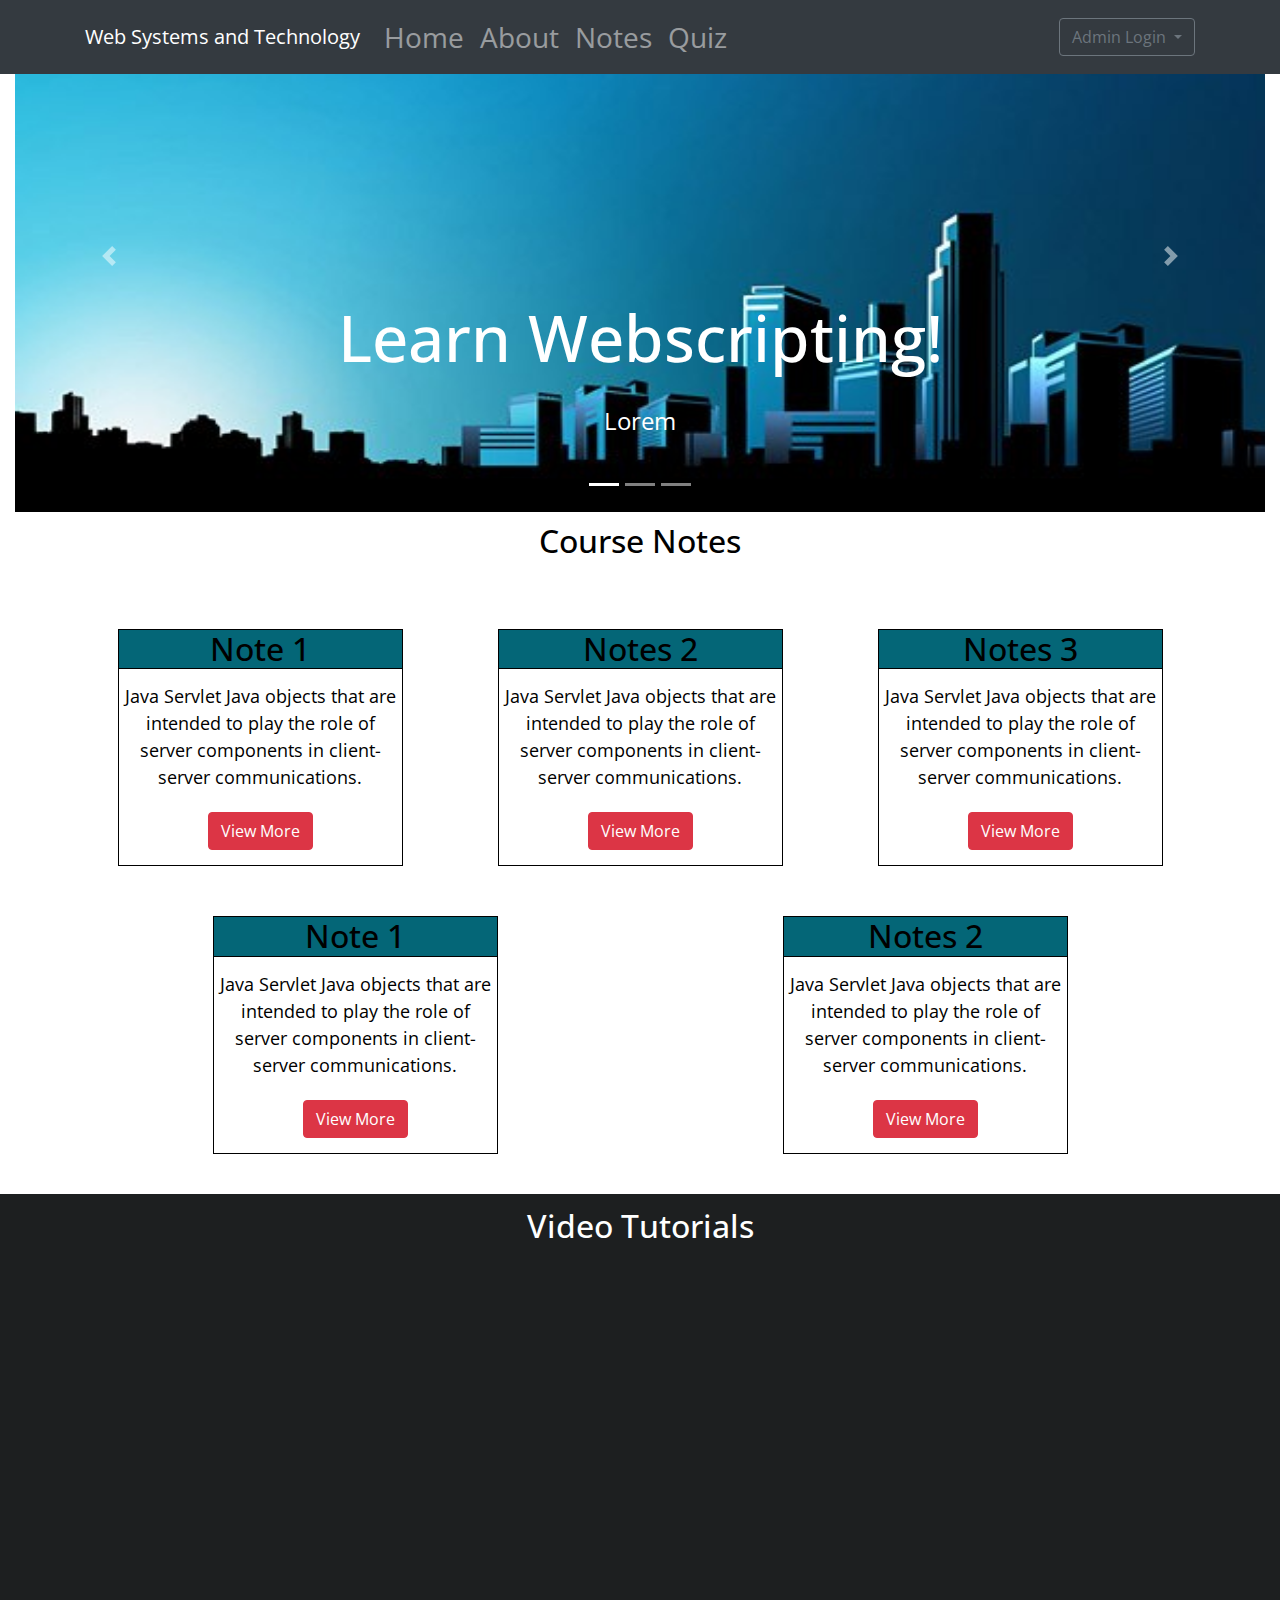
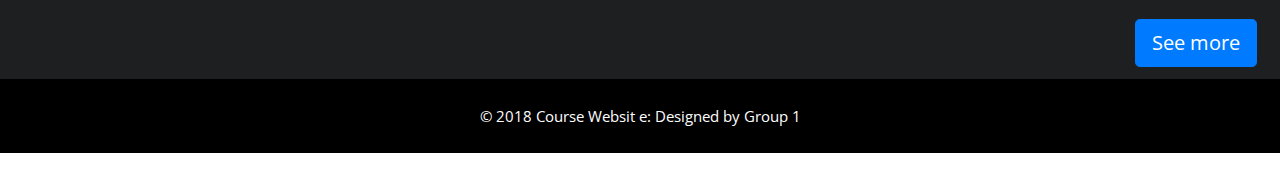
<file: final/index.html>
<!DOCTYPE html>
<html>
<header>
    <title>Bootstrap 4 Example</title>
  <meta charset="utf-8">
  <meta name="viewport" content="width=device-width, initial-scale=1">
   <link href="https://fonts.googleapis.com/css?family=Open+Sans" rel="stylesheet">
  <link rel="stylesheet" type="text/css" href="css/bootstrap.css">
    <link rel="stylesheet" type="text/css" href="css/bootstrap.min.css">
    <script src="js/bootstrap.js"></script>
    <script src="js/jquery.js"></script>
    <link rel="stylesheet" type="text/css" href="css/style.css">
<script src="js/bootstrap.min.js"></script>
</header>
<body>
    
<div class="container-fluid center"> 
    
  <nav class="navbar navbar-expand-lg navbar-dark bg-dark fixed-top" role="navigation">
    <div class="container">
        <a class="navbar-brand" href="#">Web Systems and Technology</a>
        <button class="navbar-toggler border-0" type="button" data-toggle="collapse" data-target="#exCollapsingNavbar">
            &#9776;
        </button>
        <div class="collapse navbar-collapse" id="exCollapsingNavbar">
            <ul class="nav navbar-nav">
                <li class="nav-item"><a href="#" class="nav-link lyphicon glyphicon-home">Home</a></li>
                <li class="nav-item"><a href="#" class="nav-link">About</a></li>
                <li class="nav-item"><a href="#" class="nav-link">Notes</a></li>
                <li class="nav-item"><a href="#" class="nav-link">Quiz</a></li>
            </ul>
            <ul class="nav navbar-nav flex-row justify-content-between ml-auto">
                <li class="nav-item order-2 order-md-1"><a href="#" class="nav-link" title="settings"><i class="fa fa-cog fa-fw fa-lg"></i></a></li>
                <li class="dropdown order-1">
                    <button type="button" id="dropdownMenu1" data-toggle="dropdown" class="btn btn-outline-secondary dropdown-toggle">Admin Login <span class="caret"></span></button>
                    <ul class="dropdown-menu dropdown-menu-right mt-2">
                       <li class="px-3 py-2">
                           <form class="form" role="form">
                                <div class="form-group">
                                    <input id="emailInput" placeholder="Email" class="form-control form-control-sm" type="text" required="">
                                </div>
                                <div class="form-group">
                                    <input id="passwordInput" placeholder="Password" class="form-control form-control-sm" type="text" required="">
                                </div>
                                <div class="form-group">
                                    <button type="submit" class="btn btn-primary btn-block"> Login</button>
                                </div>
                                <div class="form-group text-center">
                                    <small><a href="#" data-toggle="modal" data-target="#modalPassword">Forgot password?</a></small>
                                </div>
                            </form>
                        </li>
                    </ul>
                </li>
            </ul>
        </div>
    </div>
</nav>

<div id="modalPassword" class="modal fade" tabindex="-1" role="dialog" aria-labelledby="myModalLabel" aria-hidden="true">
    <div class="modal-dialog">
        <div class="modal-content">
            <div class="modal-header">
                <h3>Forgot password</h3>
                <button type="button" class="close font-weight-light" data-dismiss="modal" aria-hidden="true">×</button>
            </div>
            <div class="modal-body">
                <p>Reset your password..</p>
            </div>
            <div class="modal-footer">
                <button class="btn" data-dismiss="modal" aria-hidden="true">Close</button>
                <button class="btn btn-primary">Save changes</button>
            </div>
        </div>
    </div>
</div>

<div id="demo" class="carousel slide" data-ride="carousel">

  <!-- Indicators -->
  <ul class="carousel-indicators">
    <li data-target="#demo" data-slide-to="0" class="active"></li>
    <li data-target="#demo" data-slide-to="1"></li>
    <li data-target="#demo" data-slide-to="2"></li>
  </ul>
  
  <!-- The slideshow -->
  <div class="carousel-inner">
    <div class="carousel-item active">
      <img src="images/img1.jpg" alt="Los Angeles" width="1100" height="500">
        <div class="carousel-caption">
            <h1>Learn Webscripting!</h1>
            <p>Lorem</p>
        </div>
    </div>
    <div class="carousel-item">
      <img src="images/img2.png" alt="Chicago" width="1100" height="500">
        <div class="carousel-caption">
            <h1>Learn Webscripting!</h1>
            <p>Lorem</p>
        </div>
    </div>
    <div class="carousel-item">
      <img src="images/img3.jpg" alt="New York" width="1100" height="500">
        <div class="carousel-caption">
            <h1>Learn Webscripting!</h1>
            <p>Lorem</p>
        </div>
    </div>
  </div>
  
  <!-- Left and right controls -->
  <a class="carousel-control-prev" href="#demo" data-slide="prev">
    <span class="carousel-control-prev-icon"></span>
  </a>
  <a class="carousel-control-next" href="#demo" data-slide="next">
    <span class="carousel-control-next-icon"></span>
  </a>
</div>

<div class = "pageTwo" id="p2">
    <div class="container">
  <div class = "row" id="cnotes">
    <div class ="col-md-12 text-center">
      <h4>Course Notes</h4>
      <p> </p>
    </div>
      <div class="col-md-4 col-xs-6 col-lg-3 text-center" style="border: 1px solid black; margin: auto; padding: 0px;">
                <div class="panel panel-danger" style="margin: 0px; padding-bottom: 15px;">
                    <div class="panel-heading">
                        <h4 style="border-bottom: 1px solid black; background-color: #046677"><i class="fa fa-fw fa-check"></i>  Note 1</h4>
                    </div>
                    <div class="panel-body">
                        <p>Java Servlet
Java objects that are intended to play the role of server components in client-server communications. </p>
                        <a href="#" class="btn btn-danger" id="viewbotton">View More</a>
                    </div>
                </div>
        </div>
        <div class="col-md-4 col-xs-6 col-lg-3 text-center" style="border: 1px solid black; margin: auto; padding: 0px;">
                <div class="panel panel-danger" style="margin: 0px; padding-bottom: 15px;">
                    <div class="panel-heading">
                        <h4 style="border-bottom: 1px solid black; background-color: #046677"><i class="fa fa-fw fa-gift"></i> Notes 2</h4>
                    </div>
                    <div class="panel-body">
                        <p>Java Servlet
Java objects that are intended to play the role of server components in client-server communications. </p>
                        <a href="#" class="btn btn-danger" id="viewbotton">View More</a>
                    </div>
                </div>
        </div>
        <div class="col-md-4 col-xs-6 col-lg-3 text-center" style="border: 1px solid black; margin: auto; padding: 0px;">
                <div class="panel panel-danger" style="margin: 0px; padding-bottom: 15px;">
                    <div class="panel-heading">
                        <h4 style="border-bottom: 1px solid black; background-color: #046677"><i class="fa fa-fw fa-compass"></i>Notes 3</h4>
                    </div>
                    <div class="panel-body">
                        <p>Java Servlet
Java objects that are intended to play the role of server components in client-server communications. </p>
                        <a href="#" class="btn btn-danger " id="viewbotton">View More</a>
                    </div>
                </div>
        </div>

        </div>
  </div> 
    </div>

</div> 
    
    <div class = "pageTwo" id="p2">
    <div class="container">
  <div class = "row" id="cnotes">
      <div class="col-md-4 col-xs-6 col-lg-3 text-center" style="border: 1px solid black; margin: auto; padding: 0px;">
                <div class="panel panel-danger" style="margin: 0px; padding-bottom: 15px;">
                    <div class="panel-heading">
                        <h4 style="border-bottom: 1px solid black; background-color: #046677"><i class="fa fa-fw fa-check"></i>  Note 1</h4>
                    </div>
                    <div class="panel-body">
                        <p>Java Servlet
Java objects that are intended to play the role of server components in client-server communications. </p>
                        <a href="#" class="btn btn-danger" id="viewbotton">View More</a>
                    </div>
                </div>
        </div>
        <div class="col-md-4 col-xs-6 col-lg-3 text-center" style="border: 1px solid black; margin: auto; padding: 0px;">
                <div class="panel panel-danger" style="margin: 0px; padding-bottom: 15px;">
                    <div class="panel-heading">
                        <h4 style="border-bottom: 1px solid black; background-color: #046677"><i class="fa fa-fw fa-gift"></i> Notes 2</h4>
                    </div>
                    <div class="panel-body">
                        <p>Java Servlet
Java objects that are intended to play the role of server components in client-server communications. </p>
                        <a href="#" class="btn btn-danger" id="viewbotton">View More</a>
                    </div>
                </div>
        </div>

        </div>
  </div> 
    </div>

  <div class = "pageThree text-center" id="p3">
    <div class = "paddingTop">
      <h4 style= "color:white;">Video Tutorials</h4>
    </div>
    <div class = "row">
      <div class = "col-md-6">
      <iframe class="embed-responsive-item" style="width:100%; height: 350px" src="https://www.youtube.com/embed/TlB_eWDSMt4" frameborder="0" allow="autoplay; encrypted-media" allowfullscreen></iframe>
      </div>
      <div class = "col-md-6">
      <iframe class="embed-responsive-item" style="width:100%; height: 350px" src="https://www.youtube.com/embed/40KM8IdneLg" frameborder="0" allow="autoplay; encrypted-media" allowfullscreen></iframe>
      </div>
    </div>
      <button type="button" class="btn btn-primary btn-lg float-right   ">See more</button>
  </div>


  <div class = "footer text-center">
      <p style = "color:white;">© 2018 Course Websit    e: Designed by Group 1</p> 
    </div>
 </body>
</html>
</file>
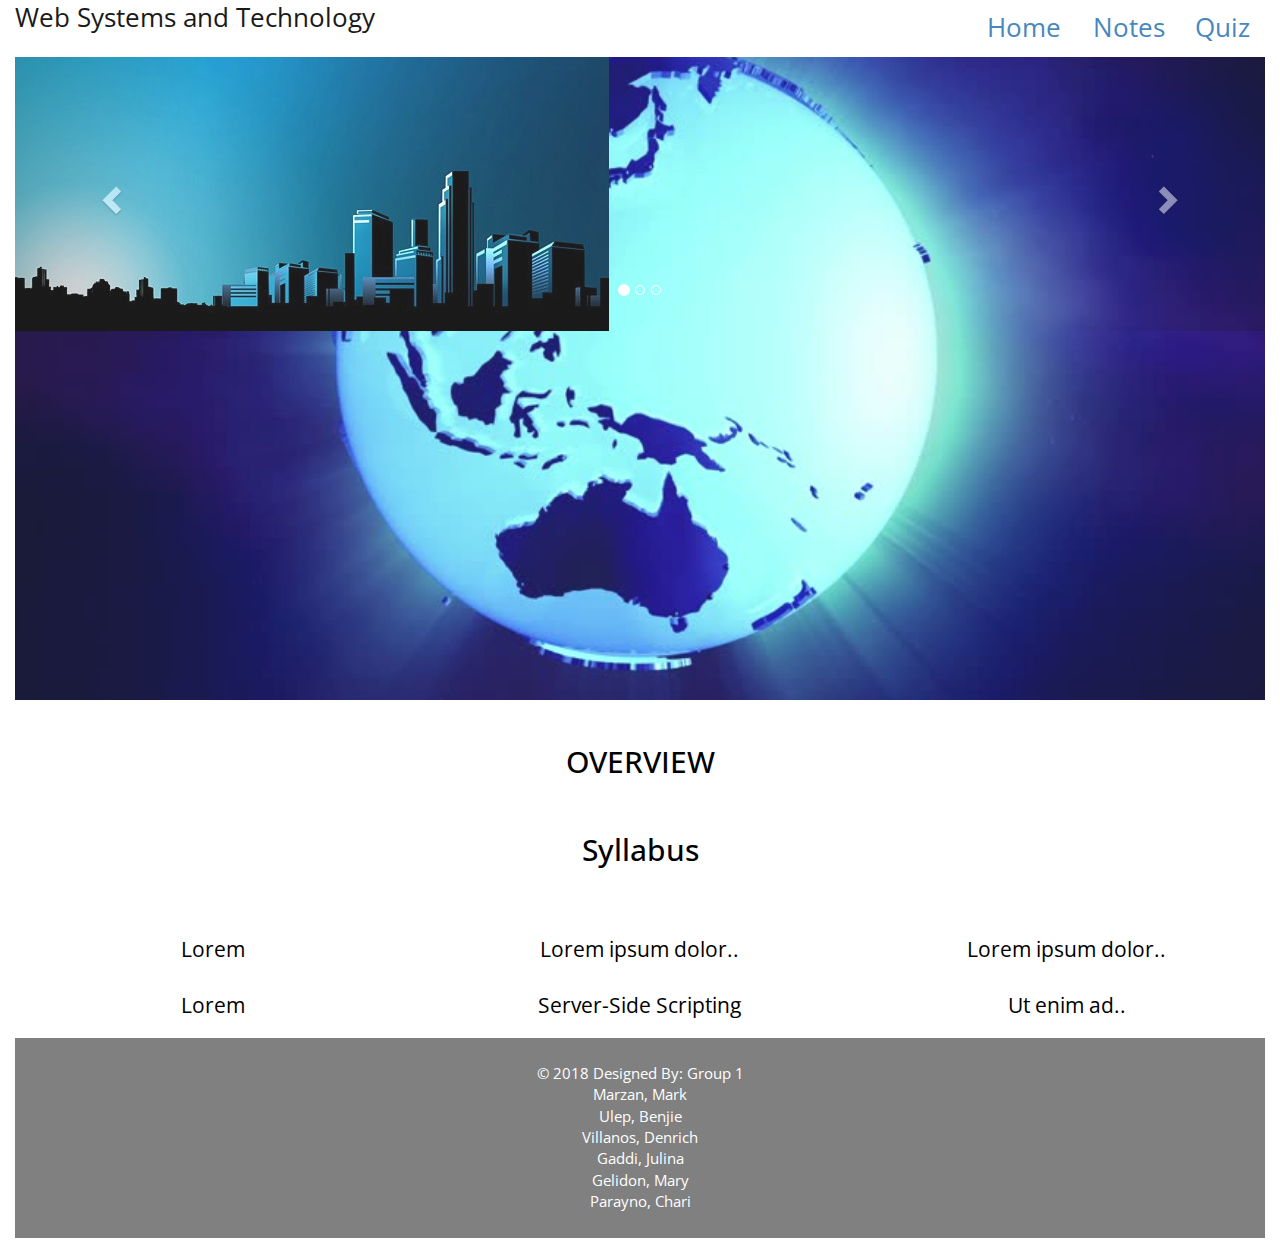
<file: Finals/index.html>
<!DOCTYPE html>
<html>
    <head>
        <meta charset="UTF-8">
        <meta http-equiv="X-UA-Compatible" content="IE=edge">
        <meta name="viewport" content="width = device-width, initial-scale = 1">
        <title>Web Systems and Technology: Course Website</title>
    <!--Stylesheets-->
        <link rel="stylesheet" href="https://maxcdn.bootstrapcdn.com/bootstrap/3.3.7/css/bootstrap.min.css">
        <link rel="stylesheet" type="text/css" href="css/bootstrap.css">
    </head>
    
    <body>
    <!--navigation bar-->
         <header>
   <link href="https://fonts.googleapis.com/css?family=Open+Sans" rel="stylesheet">
  <link href="https://maxcdn.bootstrapcdn.com/font-awesome/4.7.0/css/font-awesome.min.css" rel="stylesheet">
  
</header>
<body>
<div class="container-fluid center"> 
    
<div class = "main">
  <ul class ="nav nav-pills"
      <li>Web Systems and Technology<a href ="#" target="blank"></a></li>
      <li class = "pull-right"><a href="#p2">Quiz</a></li>  
      <li class = "pull-right"><a href="#p3">Notes</a></li>
      <li class = "pull-right"><a href="#p4">Home</a></li>
  </ul>
    
    <div id="myCarousel" class="carousel slide" data-ride="carousel">
  <!-- Indicators -->
  <ol class="carousel-indicators">
    <li data-target="#myCarousel" data-slide-to="0" class="active"></li>
    <li data-target="#myCarousel" data-slide-to="1"></li>
    <li data-target="#myCarousel" data-slide-to="2"></li>
  </ol>

  <!-- Wrapper for slides -->
  <div class="carousel-inner">
    <div class="item active">
      <img src="images/img1.jpg" alt="">
    </div>

    <div class="item">
      <img src="images/img2.png" alt="">
    </div>

    <div class="item">
      <img src="images/img3.jpg" alt="">
    </div>
  </div>

  <!-- Left and right controls -->
  <a class="left carousel-control" href="#myCarousel" data-slide="prev">
    <span class="glyphicon glyphicon-chevron-left"></span>
    <span class="sr-only">Previous</span>
  </a>
  <a class="right carousel-control" href="#myCarousel" data-slide="next">
    <span class="glyphicon glyphicon-chevron-right"></span>
    <span class="sr-only">Next</span>
  </a>
</div>
</div>

<div class = "Overview" id="p2">
  <div class = "row">
    <div class ="col-md-12 text-center">
      <h2>OVERVIEW</h2>
        <!--insert-->
    </div>
    
  </div> 
</div> 
  <div class = "Syllabus text-center" id="p3">
    <div class = "paddingTop">
      <h2>Syllabus</h2>
        <div class="row">
            <div class="col-sm-4">
              <h3>Server-Side Scripting</h3>
              <p>Lorem</p>
              <p>Lorem</p>
            </div>
            <div class="col-sm-4">
              <h3>Server-Side Scripting</h3>
              <p>Lorem ipsum dolor..</p>
              <p>Server-Side Scripting</p>
            </div>
            <div class="col-sm-4">
              <h3>Server-Side Scripting</h3> 
              <p>Lorem ipsum dolor..</p>
              <p>Ut enim ad..</p>
            </div>
          </div>
        </div>
    <!--insert-->
  </div>

<div class = "footer text-center">
    <p style = "color:white;">© 2018 Designed By: Group 1 <br>Marzan, Mark <br> Ulep, Benjie <br> Villanos, Denrich <br>Gaddi, Julina <br>Gelidon, Mary <br>Parayno, Chari</p>
  </div>
</div>
    <!--Scripts-->
        <script src="https://ajax.googleapis.com/ajax/libs/jquery/3.3.1/jquery.min.js"></script>
        <script src="https://cdnjs.cloudflare.com/ajax/libs/popper.js/1.14.0/umd/popper.min.js" integrity="sha384-cs/chFZiN24E4KMATLdqdvsezGxaGsi4hLGOzlXwp5UZB1LY//20VyM2taTB4QvJ" crossorigin="anonymous"></script>
       <script src="https://maxcdn.bootstrapcdn.com/bootstrap/3.3.7/js/bootstrap.min.js"></script>
    </body>
</html>
</file>
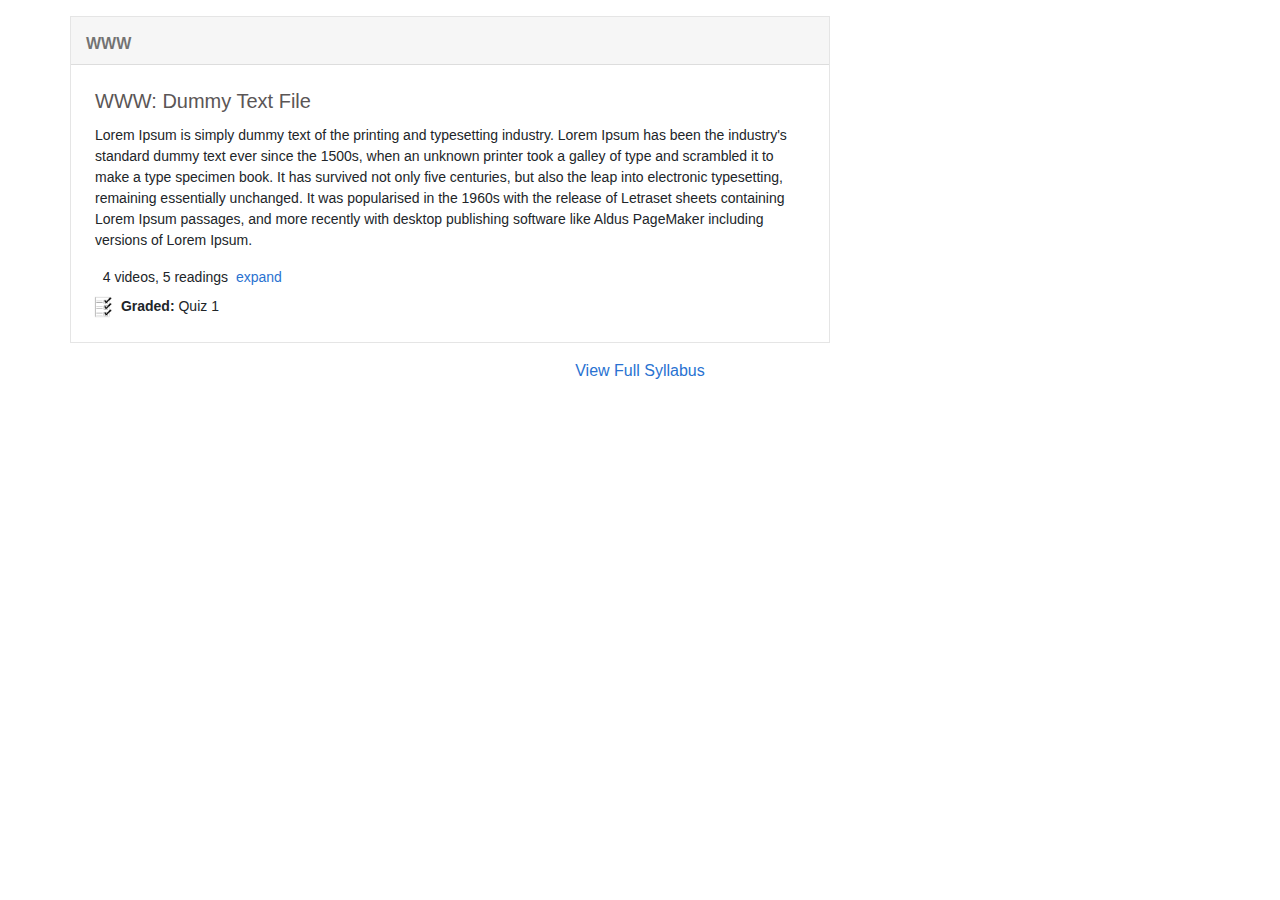
<file: bootstrap-4.1/syllabus.html>
<!doctype html>
<html lang="en">
<head>
<meta charset="utf-8">
<title>Untitled Document</title>
<link rel="stylesheet" href="css/custom.css">
<link rel="stylesheet" href="https://use.fontawesome.com/releases/v5.0.10/css/all.css" integrity="sha384-+d0P83n9kaQMCwj8F4RJB66tzIwOKmrdb46+porD/OvrJ+37WqIM7UoBtwHO6Nlg" crossorigin="anonymous">
  <link rel="stylesheet" href="css/bootstrap.css">
  <script src="js/jquery.js"></script>
  <script src="js/bootstrap.min.js"></script>
<link rel="stylesheet" type="text/css" href="js/bootstrap.js">
<meta name="viewport" content="width=device-width, initial-scale=1">
</head>
<body>

<div class="container">
	<div class="row mt-3">
		<div class="col-md-8 withBorder p-0">
			<div class="col-md-12 font-weight-bold row-inner1">WWW</div>
			<div class="col-md-12 p-4 font1">
				<h1>WWW: Dummy Text File</h1>
				Lorem Ipsum is simply dummy text of the printing and typesetting industry. Lorem Ipsum has been the industry's standard dummy text ever since the 1500s, when an unknown printer took a galley of type and scrambled it to make a type specimen book. It has survived not only five centuries, but also the leap into electronic typesetting, remaining essentially unchanged. It was popularised in the 1960s with the release of Letraset sheets containing Lorem Ipsum passages, and more recently with desktop publishing software like Aldus PageMaker including versions of Lorem Ipsum.

				<div class="icon1 pt-3">
					<i class="fas fa-file-alt"> </i>&nbsp 4 videos, 5 readings &nbsp<span class="c1" data-toggle="collapse" data-target="#expand1">expand</span>
					<div id="expand1" class="collapse pt-2">
						<ol>
							<li><strong>Reading:</strong> Mark Kenneth</li>
							<li><strong>Video:</strong> Marzan</li>
							<li><strong>Reading:</strong> typesetting industry</li>
							<li><strong>Reading:</strong> Specimen book</li>
							<li><strong>Reading:</strong> Aldus PageMaker </li>
							<li><strong>Reading:</strong> Lorem Ipsum</li>
							<li><strong>Video:</strong> Pagar</li>
							<li><strong>Video:</strong> Marzan</li>
						</ol>
					</div>
				</div>
				<div class="icon2 pt-2">
					<img src="images/quiz.png"/> <strong>Graded: </strong> Quiz 1
				</div>
			</div>
		</div>
	</div>
	<span class="c1" data-toggle="collapse" data-target="#showSyllabus"><p class="text-center pt-3">View Full Syllabus <i class="fas fa-chevron-circle-down"></i></p></span>
	<div id="showSyllabus" class="collapse">
		<div class="row mt-3">
			<div class="col-md-8 withBorder p-0">
				<div class="col-md-12 font-weight-bold row-inner1">WEEK 3</div>
				<div class="col-md-12 p-4 font1">
					<h1>Week 3: Dummy Text File</h1>
					Lorem Ipsum is simply dummy text of the printing and typesetting industry. Lorem Ipsum has been the industry's standard dummy text ever since the 1500s, when an unknown printer took a galley of type and scrambled it to make a type specimen book. It has survived not only five centuries, but also the leap into electronic typesetting, remaining essentially unchanged. It was popularised in the 1960s with the release of Letraset sheets containing Lorem Ipsum passages, and more recently with desktop publishing software like Aldus PageMaker including versions of Lorem Ipsum.

					<div class="icon1 pt-3">
						<i class="fas fa-file-alt"> </i>&nbsp 4 videos, 5 readings &nbsp<span class="c1" data-toggle="collapse" data-target="#expand2">expand</span>
						<div id="expand2" class="collapse pt-2">
							<ol>
								<li><strong>Reading:</strong> Mark Kenneth</li>
								<li><strong>Video:</strong> Marzan</li>
								<li><strong>Reading:</strong> typesetting industry</li>
								<li><strong>Reading:</strong> Specimen book</li>
								<li><strong>Reading:</strong> Aldus PageMaker </li>
								<li><strong>Reading:</strong> Lorem Ipsum</li>
								<li><strong>Video:</strong> Pagar</li>
								<li><strong>Video:</strong> Marzan</li>
							</ol>
						</div>
					</div>
					<div class="icon2 pt-2">
						<img src="images/quiz.png"/> <strong>Graded: </strong> Quiz 1
					</div>
				</div>
			</div>
		</div>

		<div class="row mt-3">
			<div class="col-md-8 withBorder p-0">
				<div class="col-md-12 font-weight-bold row-inner1">WEEK 3</div>
				<div class="col-md-12 p-4 font1">
					<h1>Week 3: Dummy Text File</h1>
					Lorem Ipsum is simply dummy text of the printing and typesetting industry. Lorem Ipsum has been the industry's standard dummy text ever since the 1500s, when an unknown printer took a galley of type and scrambled it to make a type specimen book. It has survived not only five centuries, but also the leap into electronic typesetting, remaining essentially unchanged. It was popularised in the 1960s with the release of Letraset sheets containing Lorem Ipsum passages, and more recently with desktop publishing software like Aldus PageMaker including versions of Lorem Ipsum.

					<div class="icon1 pt-3">
						<i class="fas fa-file-alt"> </i>&nbsp 4 videos, 5 readings &nbsp<span class="c1" data-toggle="collapse" data-target="#expand3">expand</span>
						<div id="expand3" class="collapse pt-2">
							<ol>
								<li><strong>Reading:</strong> Mark Kenneth</li>
								<li><strong>Video:</strong> Marzan</li>
								<li><strong>Reading:</strong> typesetting industry</li>
								<li><strong>Reading:</strong> Specimen book</li>
								<li><strong>Reading:</strong> Aldus PageMaker </li>
								<li><strong>Reading:</strong> Lorem Ipsum</li>
								<li><strong>Video:</strong> Pagar</li>
								<li><strong>Video:</strong> Marzan</li>
							</ol>
						</div>
					</div>
					<div class="icon2 pt-2">
						<img src="images/quiz.png"/> <strong>Graded: </strong> Quiz 1
					</div>
				</div>
			</div>
		</div>

		<div class="row mt-3">
			<div class="col-md-8 withBorder p-0">
				<div class="col-md-12 font-weight-bold row-inner1">WEEK 3</div>
				<div class="col-md-12 p-4 font1">
					<h1>Week 3: Dummy Text File</h1>
					Lorem Ipsum is simply dummy text of the printing and typesetting industry. Lorem Ipsum has been the industry's standard dummy text ever since the 1500s, when an unknown printer took a galley of type and scrambled it to make a type specimen book. It has survived not only five centuries, but also the leap into electronic typesetting, remaining essentially unchanged. It was popularised in the 1960s with the release of Letraset sheets containing Lorem Ipsum passages, and more recently with desktop publishing software like Aldus PageMaker including versions of Lorem Ipsum.

					<div class="icon1 pt-3">
						<i class="fas fa-file-alt"> </i>&nbsp 4 videos, 5 readings &nbsp<span class="c1" data-toggle="collapse" data-target="#expand4">expand</span>
						<div id="expand4" class="collapse pt-2">
							<ol>
								<li><strong>Reading:</strong> Mark Kenneth</li>
								<li><strong>Video:</strong> Marzan</li>
								<li><strong>Reading:</strong> typesetting industry</li>
								<li><strong>Reading:</strong> Specimen book</li>
								<li><strong>Reading:</strong> Aldus PageMaker </li>
								<li><strong>Reading:</strong> Lorem Ipsum</li>
								<li><strong>Video:</strong> Pagar</li>
								<li><strong>Video:</strong> Marzan</li>
							</ol>
						</div>
					</div>
					<div class="icon2 pt-2">
						<img src="images/quiz.png"/> <strong>Graded: </strong> Quiz 1
					</div>
				</div>
			</div>
		</div>

	</div>
</div>
</body>
</html>
</file>
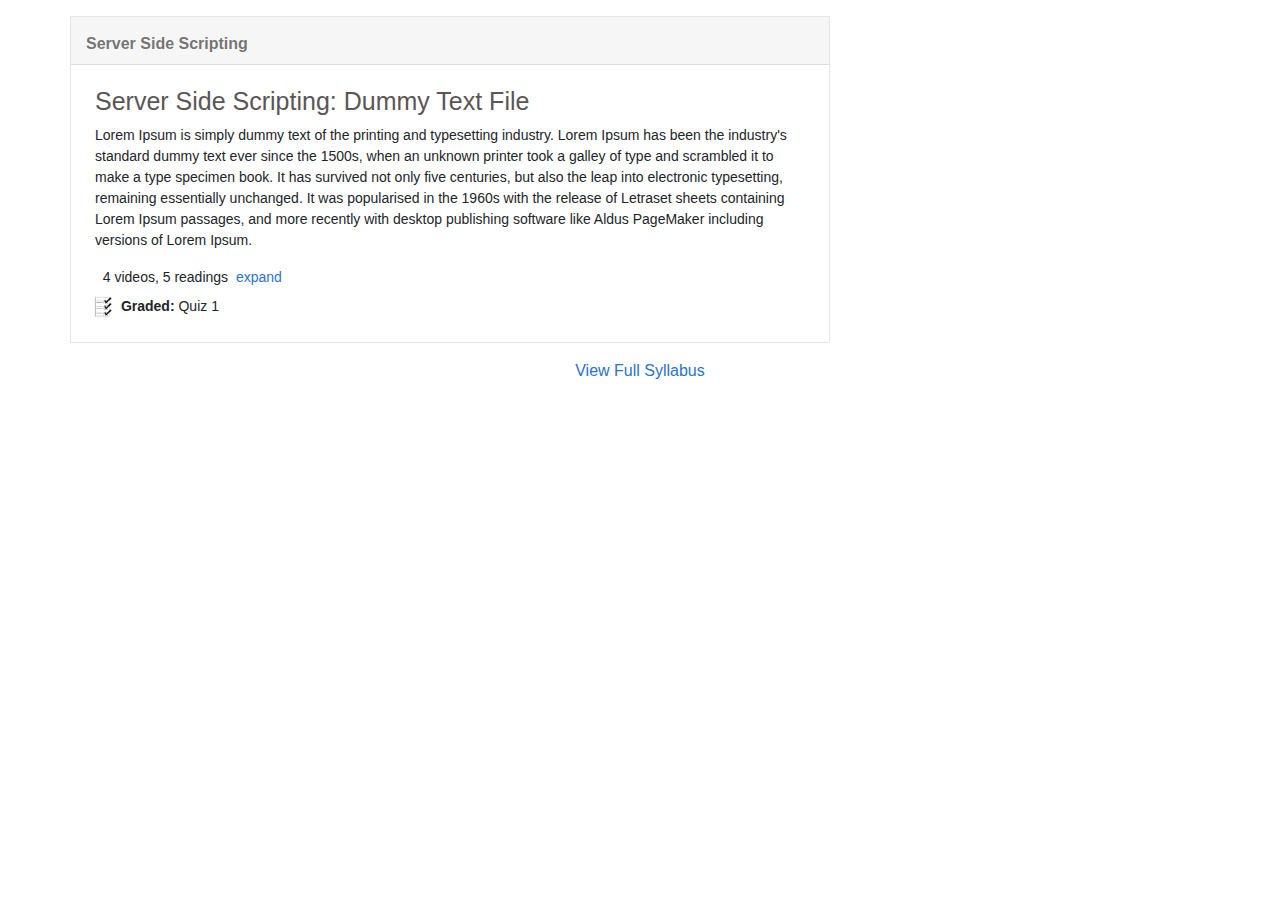
<file: Webtechlec/syllabus.html>
<!doctype html>
<html lang="en">
<head>
<meta charset="utf-8">
<title>Untitled Document</title>
<link rel="stylesheet" href="css/custom.css">
<link rel="stylesheet" href="https://use.fontawesome.com/releases/v5.0.10/css/all.css" integrity="sha384-+d0P83n9kaQMCwj8F4RJB66tzIwOKmrdb46+porD/OvrJ+37WqIM7UoBtwHO6Nlg" crossorigin="anonymous">
  <link rel="stylesheet" href="css/bootstrap.css">
  <script src="js/jquery.js"></script>
  <script src="js/bootstrap.min.js"></script>
<link rel="stylesheet" type="text/css" href="js/bootstrap.js">
<meta name="viewport" content="width=device-width, initial-scale=1">
</head>
<body>

<div class="container">
	<div class="row mt-3">
		<div class="col-md-8 withBorder p-0">
			<div class="col-md-12 font-weight-bold row-inner1">Server Side Scripting</div>
			<div class="col-md-12 p-4 font1">
				<h1>Server Side Scripting: Dummy Text File</h1>
				Lorem Ipsum is simply dummy text of the printing and typesetting industry. Lorem Ipsum has been the industry's standard dummy text ever since the 1500s, when an unknown printer took a galley of type and scrambled it to make a type specimen book. It has survived not only five centuries, but also the leap into electronic typesetting, remaining essentially unchanged. It was popularised in the 1960s with the release of Letraset sheets containing Lorem Ipsum passages, and more recently with desktop publishing software like Aldus PageMaker including versions of Lorem Ipsum.

				<div class="icon1 pt-3">
					<i class="fas fa-file-alt"> </i>&nbsp 4 videos, 5 readings &nbsp<span class="c1" data-toggle="collapse" data-target="#expand1">expand</span>
					<div id="expand1" class="collapse pt-2">
						<ol>
							<li><strong>Reading:</strong> Lorem Ipsum</li>
							<li><strong>Video:</strong> Lorem Ipsum</li>
							<li><strong>Reading:</strong> Lorem Ipsum</li>
							<li><strong>Reading:</strong> Lorem Ipsumk</li>
							<li><strong>Reading:</strong> Lorem Ipsum </li>
							<li><strong>Reading:</strong> Lorem Ipsum</li>
							<li><strong>Video:</strong> Lorem Ipsum</li>
							<li><strong>Video:</strong> Lorem Ipsum</li>
						</ol>
					</div>
				</div>
				<div class="icon2 pt-2">
					<img src="images/quiz.png"/> <strong>Graded: </strong> Quiz 1
				</div>
			</div>
		</div>
	</div>
	<span class="c1" data-toggle="collapse" data-target="#showSyllabus"><p class="text-center pt-3">View Full Syllabus <i class="fas fa-chevron-circle-down"></i></p></span>
	<div id="showSyllabus" class="collapse">
		<div class="row mt-3">
			<div class="col-md-8 withBorder p-0">
				<div class="col-md-12 font-weight-bold row-inner1">WEEK 3</div>
				<div class="col-md-12 p-4 font1">
					<h1>Week 3: Dummy Text File</h1>
					Lorem Ipsum is simply dummy text of the printing and typesetting industry. Lorem Ipsum has been the industry's standard dummy text ever since the 1500s, when an unknown printer took a galley of type and scrambled it to make a type specimen book. It has survived not only five centuries, but also the leap into electronic typesetting, remaining essentially unchanged. It was popularised in the 1960s with the release of Letraset sheets containing Lorem Ipsum passages, and more recently with desktop publishing software like Aldus PageMaker including versions of Lorem Ipsum.

					<div class="icon1 pt-3">
						<i class="fas fa-file-alt"> </i>&nbsp 4 videos, 5 readings &nbsp<span class="c1" data-toggle="collapse" data-target="#expand2">expand</span>
						<div id="expand2" class="collapse pt-2">
							<ol>
								<li><strong>Reading:</strong> Mark Kenneth</li>
								<li><strong>Video:</strong> Marzan</li>
								<li><strong>Reading:</strong> typesetting industry</li>
								<li><strong>Reading:</strong> Specimen book</li>
								<li><strong>Reading:</strong> Aldus PageMaker </li>
								<li><strong>Reading:</strong> Lorem Ipsum</li>
								<li><strong>Video:</strong> Pagar</li>
								<li><strong>Video:</strong> Marzan</li>
							</ol>
						</div>
					</div>
					<div class="icon2 pt-2">
						<img src="images/quiz.png"/> <strong>Graded: </strong> Quiz 1
					</div>
				</div>
			</div>
		</div>

		<div class="row mt-3">
			<div class="col-md-8 withBorder p-0">
				<div class="col-md-12 font-weight-bold row-inner1">WEEK 3</div>
				<div class="col-md-12 p-4 font1">
					<h1>Week 3: Dummy Text File</h1>
					Lorem Ipsum is simply dummy text of the printing and typesetting industry. Lorem Ipsum has been the industry's standard dummy text ever since the 1500s, when an unknown printer took a galley of type and scrambled it to make a type specimen book. It has survived not only five centuries, but also the leap into electronic typesetting, remaining essentially unchanged. It was popularised in the 1960s with the release of Letraset sheets containing Lorem Ipsum passages, and more recently with desktop publishing software like Aldus PageMaker including versions of Lorem Ipsum.

					<div class="icon1 pt-3">
						<i class="fas fa-file-alt"> </i>&nbsp 4 videos, 5 readings &nbsp<span class="c1" data-toggle="collapse" data-target="#expand3">expand</span>
						<div id="expand3" class="collapse pt-2">
							<ol>
								<li><strong>Reading:</strong> Mark Kenneth</li>
								<li><strong>Video:</strong> Marzan</li>
								<li><strong>Reading:</strong> typesetting industry</li>
								<li><strong>Reading:</strong> Specimen book</li>
								<li><strong>Reading:</strong> Aldus PageMaker </li>
								<li><strong>Reading:</strong> Lorem Ipsum</li>
								<li><strong>Video:</strong> Pagar</li>
								<li><strong>Video:</strong> Marzan</li>
							</ol>
						</div>
					</div>
					<div class="icon2 pt-2">
						<img src="images/quiz.png"/> <strong>Graded: </strong> Quiz 1
					</div>
				</div>
			</div>
		</div>

		<div class="row mt-3">
			<div class="col-md-8 withBorder p-0">
				<div class="col-md-12 font-weight-bold row-inner1">WEEK 3</div>
				<div class="col-md-12 p-4 font1">
					<h1>Week 3: Dummy Text File</h1>
					Lorem Ipsum is simply dummy text of the printing and typesetting industry. Lorem Ipsum has been the industry's standard dummy text ever since the 1500s, when an unknown printer took a galley of type and scrambled it to make a type specimen book. It has survived not only five centuries, but also the leap into electronic typesetting, remaining essentially unchanged. It was popularised in the 1960s with the release of Letraset sheets containing Lorem Ipsum passages, and more recently with desktop publishing software like Aldus PageMaker including versions of Lorem Ipsum.

					<div class="icon1 pt-3">
						<i class="fas fa-file-alt"> </i>&nbsp 4 videos, 5 readings &nbsp<span class="c1" data-toggle="collapse" data-target="#expand4">expand</span>
						<div id="expand4" class="collapse pt-2">
							<ol>
								<li><strong>Reading:</strong> Mark Kenneth</li>
								<li><strong>Video:</strong> Marzan</li>
								<li><strong>Reading:</strong> typesetting industry</li>
								<li><strong>Reading:</strong> Specimen book</li>
								<li><strong>Reading:</strong> Aldus PageMaker </li>
								<li><strong>Reading:</strong> Lorem Ipsum</li>
								<li><strong>Video:</strong> Pagar</li>
								<li><strong>Video:</strong> Marzan</li>
							</ol>
						</div>
					</div>
					<div class="icon2 pt-2">
						<img src="images/quiz.png"/> <strong>Graded: </strong> Quiz 1
					</div>
				</div>
			</div>
		</div>

	</div>
</div>
</body>
</html>
</file>
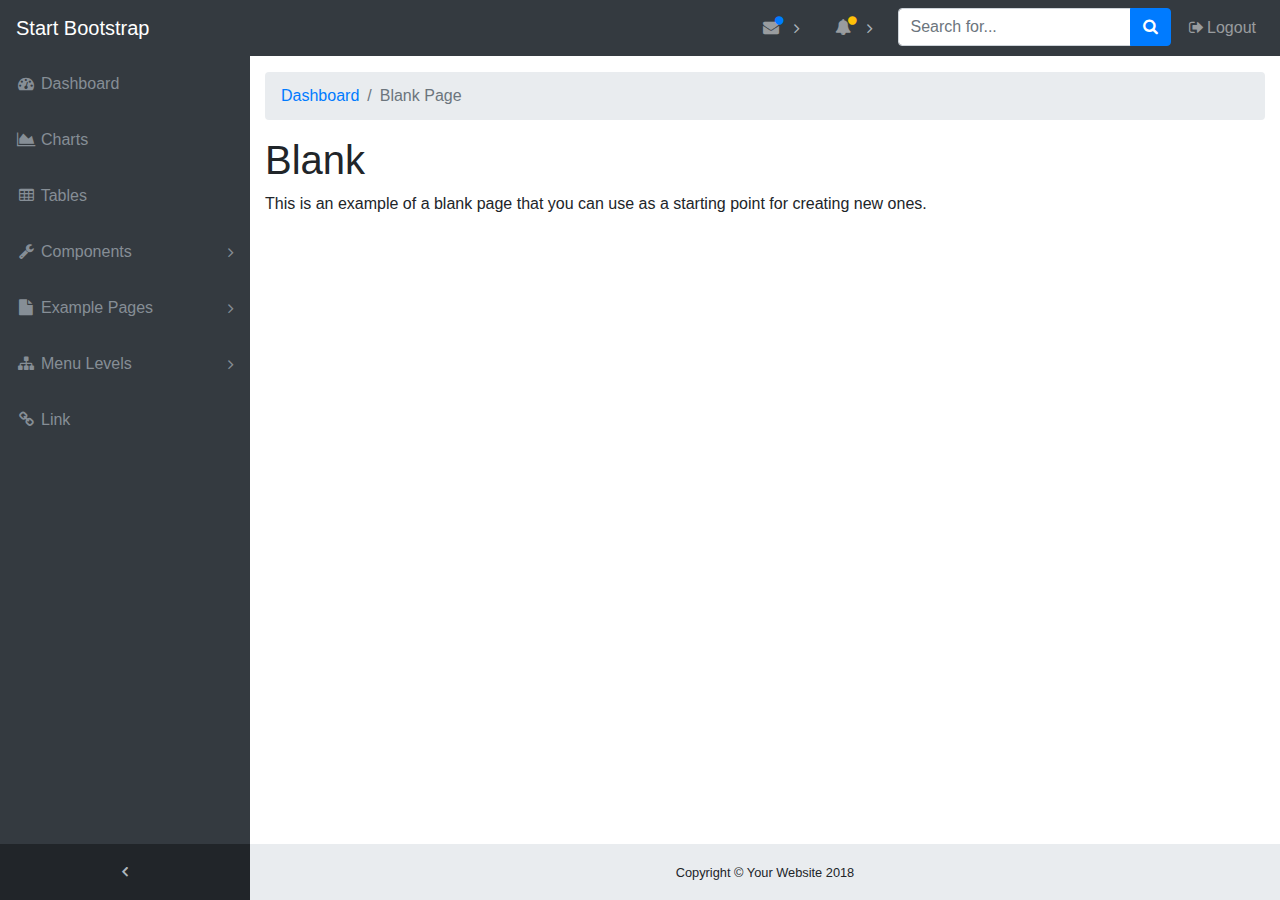
<file: final/admin/blank.html>
<!DOCTYPE html>
<html lang="en">

<head>
  <meta charset="utf-8">
  <meta http-equiv="X-UA-Compatible" content="IE=edge">
  <meta name="viewport" content="width=device-width, initial-scale=1, shrink-to-fit=no">
  <meta name="description" content="">
  <meta name="author" content="">
  <title>SB Admin - Start Bootstrap Template</title>
  <!-- Bootstrap core CSS-->
  <link href="vendor/bootstrap/css/bootstrap.min.css" rel="stylesheet">
  <!-- Custom fonts for this template-->
  <link href="vendor/font-awesome/css/font-awesome.min.css" rel="stylesheet" type="text/css">
  <!-- Custom styles for this template-->
  <link href="css/sb-admin.css" rel="stylesheet">
</head>

<body class="fixed-nav sticky-footer bg-dark" id="page-top">
  <!-- Navigation-->
  <nav class="navbar navbar-expand-lg navbar-dark bg-dark fixed-top" id="mainNav">
    <a class="navbar-brand" href="index.html">Start Bootstrap</a>
    <button class="navbar-toggler navbar-toggler-right" type="button" data-toggle="collapse" data-target="#navbarResponsive" aria-controls="navbarResponsive" aria-expanded="false" aria-label="Toggle navigation">
      <span class="navbar-toggler-icon"></span>
    </button>
    <div class="collapse navbar-collapse" id="navbarResponsive">
      <ul class="navbar-nav navbar-sidenav" id="exampleAccordion">
        <li class="nav-item" data-toggle="tooltip" data-placement="right" title="Dashboard">
          <a class="nav-link" href="index.html">
            <i class="fa fa-fw fa-dashboard"></i>
            <span class="nav-link-text">Dashboard</span>
          </a>
        </li>
        <li class="nav-item" data-toggle="tooltip" data-placement="right" title="Charts">
          <a class="nav-link" href="charts.html">
            <i class="fa fa-fw fa-area-chart"></i>
            <span class="nav-link-text">Charts</span>
          </a>
        </li>
        <li class="nav-item" data-toggle="tooltip" data-placement="right" title="Tables">
          <a class="nav-link" href="tables.html">
            <i class="fa fa-fw fa-table"></i>
            <span class="nav-link-text">Tables</span>
          </a>
        </li>
        <li class="nav-item" data-toggle="tooltip" data-placement="right" title="Components">
          <a class="nav-link nav-link-collapse collapsed" data-toggle="collapse" href="#collapseComponents" data-parent="#exampleAccordion">
            <i class="fa fa-fw fa-wrench"></i>
            <span class="nav-link-text">Components</span>
          </a>
          <ul class="sidenav-second-level collapse" id="collapseComponents">
            <li>
              <a href="navbar.html">Navbar</a>
            </li>
            <li>
              <a href="cards.html">Cards</a>
            </li>
          </ul>
        </li>
        <li class="nav-item" data-toggle="tooltip" data-placement="right" title="Example Pages">
          <a class="nav-link nav-link-collapse collapsed" data-toggle="collapse" href="#collapseExamplePages" data-parent="#exampleAccordion">
            <i class="fa fa-fw fa-file"></i>
            <span class="nav-link-text">Example Pages</span>
          </a>
          <ul class="sidenav-second-level collapse" id="collapseExamplePages">
            <li>
              <a href="login.html">Login Page</a>
            </li>
            <li>
              <a href="register.html">Registration Page</a>
            </li>
            <li>
              <a href="forgot-password.html">Forgot Password Page</a>
            </li>
            <li>
              <a href="blank.html">Blank Page</a>
            </li>
          </ul>
        </li>
        <li class="nav-item" data-toggle="tooltip" data-placement="right" title="Menu Levels">
          <a class="nav-link nav-link-collapse collapsed" data-toggle="collapse" href="#collapseMulti" data-parent="#exampleAccordion">
            <i class="fa fa-fw fa-sitemap"></i>
            <span class="nav-link-text">Menu Levels</span>
          </a>
          <ul class="sidenav-second-level collapse" id="collapseMulti">
            <li>
              <a href="#">Second Level Item</a>
            </li>
            <li>
              <a href="#">Second Level Item</a>
            </li>
            <li>
              <a href="#">Second Level Item</a>
            </li>
            <li>
              <a class="nav-link-collapse collapsed" data-toggle="collapse" href="#collapseMulti2">Third Level</a>
              <ul class="sidenav-third-level collapse" id="collapseMulti2">
                <li>
                  <a href="#">Third Level Item</a>
                </li>
                <li>
                  <a href="#">Third Level Item</a>
                </li>
                <li>
                  <a href="#">Third Level Item</a>
                </li>
              </ul>
            </li>
          </ul>
        </li>
        <li class="nav-item" data-toggle="tooltip" data-placement="right" title="Link">
          <a class="nav-link" href="#">
            <i class="fa fa-fw fa-link"></i>
            <span class="nav-link-text">Link</span>
          </a>
        </li>
      </ul>
      <ul class="navbar-nav sidenav-toggler">
        <li class="nav-item">
          <a class="nav-link text-center" id="sidenavToggler">
            <i class="fa fa-fw fa-angle-left"></i>
          </a>
        </li>
      </ul>
      <ul class="navbar-nav ml-auto">
        <li class="nav-item dropdown">
          <a class="nav-link dropdown-toggle mr-lg-2" id="messagesDropdown" href="#" data-toggle="dropdown" aria-haspopup="true" aria-expanded="false">
            <i class="fa fa-fw fa-envelope"></i>
            <span class="d-lg-none">Messages
              <span class="badge badge-pill badge-primary">12 New</span>
            </span>
            <span class="indicator text-primary d-none d-lg-block">
              <i class="fa fa-fw fa-circle"></i>
            </span>
          </a>
          <div class="dropdown-menu" aria-labelledby="messagesDropdown">
            <h6 class="dropdown-header">New Messages:</h6>
            <div class="dropdown-divider"></div>
            <a class="dropdown-item" href="#">
              <strong>David Miller</strong>
              <span class="small float-right text-muted">11:21 AM</span>
              <div class="dropdown-message small">Hey there! This new version of SB Admin is pretty awesome! These messages clip off when they reach the end of the box so they don't overflow over to the sides!</div>
            </a>
            <div class="dropdown-divider"></div>
            <a class="dropdown-item" href="#">
              <strong>Jane Smith</strong>
              <span class="small float-right text-muted">11:21 AM</span>
              <div class="dropdown-message small">I was wondering if you could meet for an appointment at 3:00 instead of 4:00. Thanks!</div>
            </a>
            <div class="dropdown-divider"></div>
            <a class="dropdown-item" href="#">
              <strong>John Doe</strong>
              <span class="small float-right text-muted">11:21 AM</span>
              <div class="dropdown-message small">I've sent the final files over to you for review. When you're able to sign off of them let me know and we can discuss distribution.</div>
            </a>
            <div class="dropdown-divider"></div>
            <a class="dropdown-item small" href="#">View all messages</a>
          </div>
        </li>
        <li class="nav-item dropdown">
          <a class="nav-link dropdown-toggle mr-lg-2" id="alertsDropdown" href="#" data-toggle="dropdown" aria-haspopup="true" aria-expanded="false">
            <i class="fa fa-fw fa-bell"></i>
            <span class="d-lg-none">Alerts
              <span class="badge badge-pill badge-warning">6 New</span>
            </span>
            <span class="indicator text-warning d-none d-lg-block">
              <i class="fa fa-fw fa-circle"></i>
            </span>
          </a>
          <div class="dropdown-menu" aria-labelledby="alertsDropdown">
            <h6 class="dropdown-header">New Alerts:</h6>
            <div class="dropdown-divider"></div>
            <a class="dropdown-item" href="#">
              <span class="text-success">
                <strong>
                  <i class="fa fa-long-arrow-up fa-fw"></i>Status Update</strong>
              </span>
              <span class="small float-right text-muted">11:21 AM</span>
              <div class="dropdown-message small">This is an automated server response message. All systems are online.</div>
            </a>
            <div class="dropdown-divider"></div>
            <a class="dropdown-item" href="#">
              <span class="text-danger">
                <strong>
                  <i class="fa fa-long-arrow-down fa-fw"></i>Status Update</strong>
              </span>
              <span class="small float-right text-muted">11:21 AM</span>
              <div class="dropdown-message small">This is an automated server response message. All systems are online.</div>
            </a>
            <div class="dropdown-divider"></div>
            <a class="dropdown-item" href="#">
              <span class="text-success">
                <strong>
                  <i class="fa fa-long-arrow-up fa-fw"></i>Status Update</strong>
              </span>
              <span class="small float-right text-muted">11:21 AM</span>
              <div class="dropdown-message small">This is an automated server response message. All systems are online.</div>
            </a>
            <div class="dropdown-divider"></div>
            <a class="dropdown-item small" href="#">View all alerts</a>
          </div>
        </li>
        <li class="nav-item">
          <form class="form-inline my-2 my-lg-0 mr-lg-2">
            <div class="input-group">
              <input class="form-control" type="text" placeholder="Search for...">
              <span class="input-group-append">
                <button class="btn btn-primary" type="button">
                  <i class="fa fa-search"></i>
                </button>
              </span>
            </div>
          </form>
        </li>
        <li class="nav-item">
          <a class="nav-link" data-toggle="modal" data-target="#exampleModal">
            <i class="fa fa-fw fa-sign-out"></i>Logout</a>
        </li>
      </ul>
    </div>
  </nav>
  <div class="content-wrapper">
    <div class="container-fluid">
      <!-- Breadcrumbs-->
      <ol class="breadcrumb">
        <li class="breadcrumb-item">
          <a href="index.html">Dashboard</a>
        </li>
        <li class="breadcrumb-item active">Blank Page</li>
      </ol>
      <div class="row">
        <div class="col-12">
          <h1>Blank</h1>
          <p>This is an example of a blank page that you can use as a starting point for creating new ones.</p>
        </div>
      </div>
    </div>
    <!-- /.container-fluid-->
    <!-- /.content-wrapper-->
    <footer class="sticky-footer">
      <div class="container">
        <div class="text-center">
          <small>Copyright © Your Website 2018</small>
        </div>
      </div>
    </footer>
    <!-- Scroll to Top Button-->
    <a class="scroll-to-top rounded" href="#page-top">
      <i class="fa fa-angle-up"></i>
    </a>
    <!-- Logout Modal-->
    <div class="modal fade" id="exampleModal" tabindex="-1" role="dialog" aria-labelledby="exampleModalLabel" aria-hidden="true">
      <div class="modal-dialog" role="document">
        <div class="modal-content">
          <div class="modal-header">
            <h5 class="modal-title" id="exampleModalLabel">Ready to Leave?</h5>
            <button class="close" type="button" data-dismiss="modal" aria-label="Close">
              <span aria-hidden="true">×</span>
            </button>
          </div>
          <div class="modal-body">Select "Logout" below if you are ready to end your current session.</div>
          <div class="modal-footer">
            <button class="btn btn-secondary" type="button" data-dismiss="modal">Cancel</button>
            <a class="btn btn-primary" href="login.html">Logout</a>
          </div>
        </div>
      </div>
    </div>
    <!-- Bootstrap core JavaScript-->
    <script src="vendor/jquery/jquery.min.js"></script>
    <script src="vendor/bootstrap/js/bootstrap.bundle.min.js"></script>
    <!-- Core plugin JavaScript-->
    <script src="vendor/jquery-easing/jquery.easing.min.js"></script>
    <!-- Custom scripts for all pages-->
    <script src="js/sb-admin.min.js"></script>
  </div>
</body>

</html>
</file>
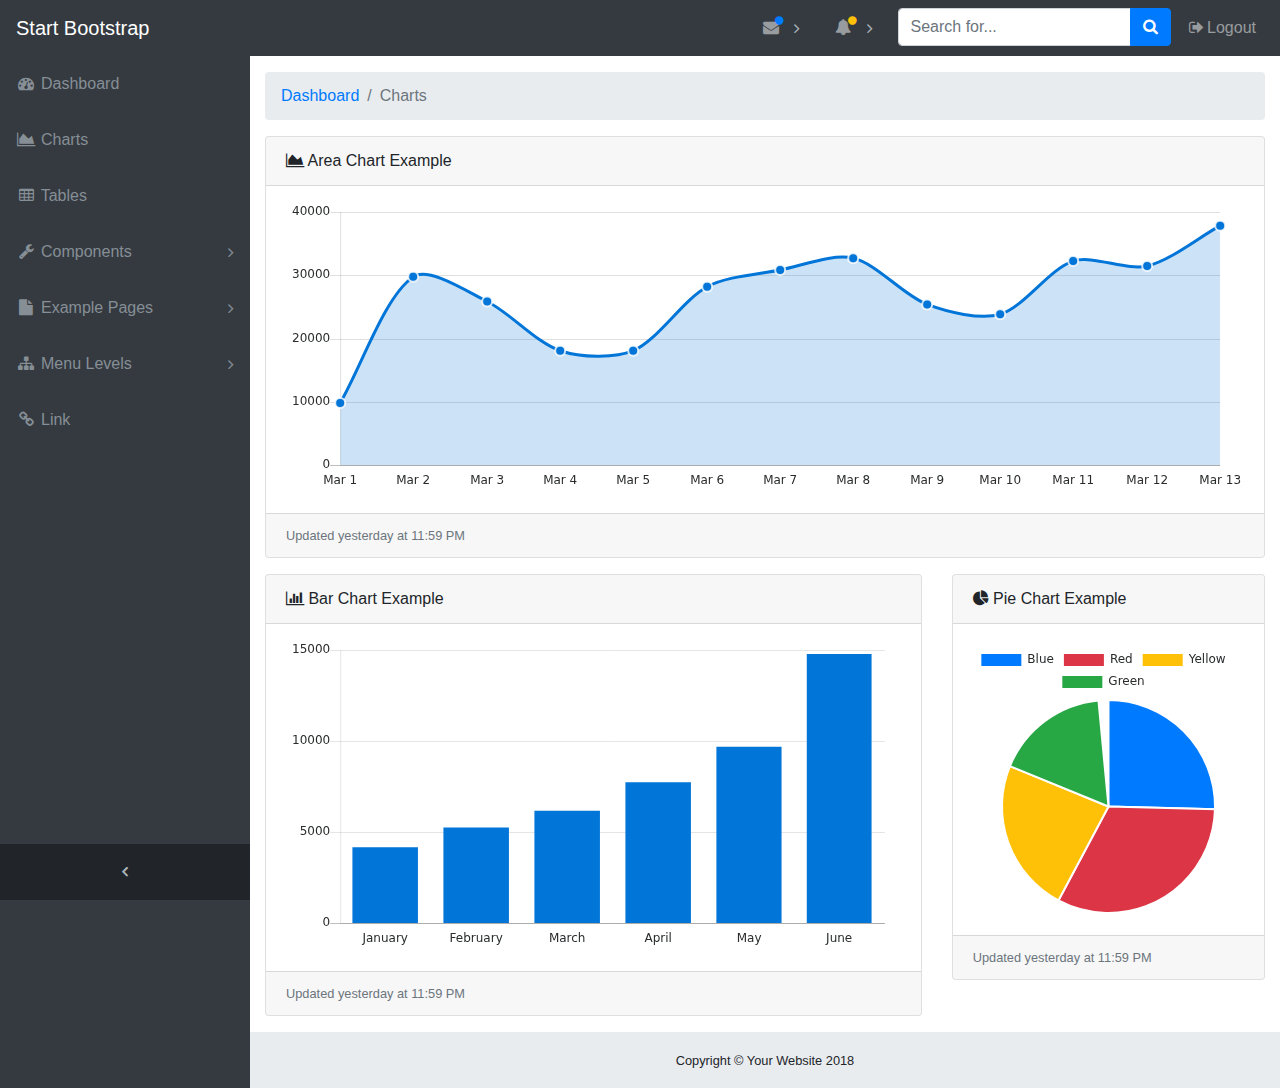
<file: final/admin/charts.html>
<!DOCTYPE html>
<html lang="en">

<head>
  <meta charset="utf-8">
  <meta http-equiv="X-UA-Compatible" content="IE=edge">
  <meta name="viewport" content="width=device-width, initial-scale=1, shrink-to-fit=no">
  <meta name="description" content="">
  <meta name="author" content="">
  <title>SB Admin - Start Bootstrap Template</title>
  <!-- Bootstrap core CSS-->
  <link href="vendor/bootstrap/css/bootstrap.min.css" rel="stylesheet">
  <!-- Custom fonts for this template-->
  <link href="vendor/font-awesome/css/font-awesome.min.css" rel="stylesheet" type="text/css">
  <!-- Custom styles for this template-->
  <link href="css/sb-admin.css" rel="stylesheet">
</head>

<body class="fixed-nav sticky-footer bg-dark" id="page-top">
  <!-- Navigation-->
  <nav class="navbar navbar-expand-lg navbar-dark bg-dark fixed-top" id="mainNav">
    <a class="navbar-brand" href="index.html">Start Bootstrap</a>
    <button class="navbar-toggler navbar-toggler-right" type="button" data-toggle="collapse" data-target="#navbarResponsive" aria-controls="navbarResponsive" aria-expanded="false" aria-label="Toggle navigation">
      <span class="navbar-toggler-icon"></span>
    </button>
    <div class="collapse navbar-collapse" id="navbarResponsive">
      <ul class="navbar-nav navbar-sidenav" id="exampleAccordion">
        <li class="nav-item" data-toggle="tooltip" data-placement="right" title="Dashboard">
          <a class="nav-link" href="index.html">
            <i class="fa fa-fw fa-dashboard"></i>
            <span class="nav-link-text">Dashboard</span>
          </a>
        </li>
        <li class="nav-item" data-toggle="tooltip" data-placement="right" title="Charts">
          <a class="nav-link" href="charts.html">
            <i class="fa fa-fw fa-area-chart"></i>
            <span class="nav-link-text">Charts</span>
          </a>
        </li>
        <li class="nav-item" data-toggle="tooltip" data-placement="right" title="Tables">
          <a class="nav-link" href="tables.html">
            <i class="fa fa-fw fa-table"></i>
            <span class="nav-link-text">Tables</span>
          </a>
        </li>
        <li class="nav-item" data-toggle="tooltip" data-placement="right" title="Components">
          <a class="nav-link nav-link-collapse collapsed" data-toggle="collapse" href="#collapseComponents" data-parent="#exampleAccordion">
            <i class="fa fa-fw fa-wrench"></i>
            <span class="nav-link-text">Components</span>
          </a>
          <ul class="sidenav-second-level collapse" id="collapseComponents">
            <li>
              <a href="navbar.html">Navbar</a>
            </li>
            <li>
              <a href="cards.html">Cards</a>
            </li>
          </ul>
        </li>
        <li class="nav-item" data-toggle="tooltip" data-placement="right" title="Example Pages">
          <a class="nav-link nav-link-collapse collapsed" data-toggle="collapse" href="#collapseExamplePages" data-parent="#exampleAccordion">
            <i class="fa fa-fw fa-file"></i>
            <span class="nav-link-text">Example Pages</span>
          </a>
          <ul class="sidenav-second-level collapse" id="collapseExamplePages">
            <li>
              <a href="login.html">Login Page</a>
            </li>
            <li>
              <a href="register.html">Registration Page</a>
            </li>
            <li>
              <a href="forgot-password.html">Forgot Password Page</a>
            </li>
            <li>
              <a href="blank.html">Blank Page</a>
            </li>
          </ul>
        </li>
        <li class="nav-item" data-toggle="tooltip" data-placement="right" title="Menu Levels">
          <a class="nav-link nav-link-collapse collapsed" data-toggle="collapse" href="#collapseMulti" data-parent="#exampleAccordion">
            <i class="fa fa-fw fa-sitemap"></i>
            <span class="nav-link-text">Menu Levels</span>
          </a>
          <ul class="sidenav-second-level collapse" id="collapseMulti">
            <li>
              <a href="#">Second Level Item</a>
            </li>
            <li>
              <a href="#">Second Level Item</a>
            </li>
            <li>
              <a href="#">Second Level Item</a>
            </li>
            <li>
              <a class="nav-link-collapse collapsed" data-toggle="collapse" href="#collapseMulti2">Third Level</a>
              <ul class="sidenav-third-level collapse" id="collapseMulti2">
                <li>
                  <a href="#">Third Level Item</a>
                </li>
                <li>
                  <a href="#">Third Level Item</a>
                </li>
                <li>
                  <a href="#">Third Level Item</a>
                </li>
              </ul>
            </li>
          </ul>
        </li>
        <li class="nav-item" data-toggle="tooltip" data-placement="right" title="Link">
          <a class="nav-link" href="#">
            <i class="fa fa-fw fa-link"></i>
            <span class="nav-link-text">Link</span>
          </a>
        </li>
      </ul>
      <ul class="navbar-nav sidenav-toggler">
        <li class="nav-item">
          <a class="nav-link text-center" id="sidenavToggler">
            <i class="fa fa-fw fa-angle-left"></i>
          </a>
        </li>
      </ul>
      <ul class="navbar-nav ml-auto">
        <li class="nav-item dropdown">
          <a class="nav-link dropdown-toggle mr-lg-2" id="messagesDropdown" href="#" data-toggle="dropdown" aria-haspopup="true" aria-expanded="false">
            <i class="fa fa-fw fa-envelope"></i>
            <span class="d-lg-none">Messages
              <span class="badge badge-pill badge-primary">12 New</span>
            </span>
            <span class="indicator text-primary d-none d-lg-block">
              <i class="fa fa-fw fa-circle"></i>
            </span>
          </a>
          <div class="dropdown-menu" aria-labelledby="messagesDropdown">
            <h6 class="dropdown-header">New Messages:</h6>
            <div class="dropdown-divider"></div>
            <a class="dropdown-item" href="#">
              <strong>David Miller</strong>
              <span class="small float-right text-muted">11:21 AM</span>
              <div class="dropdown-message small">Hey there! This new version of SB Admin is pretty awesome! These messages clip off when they reach the end of the box so they don't overflow over to the sides!</div>
            </a>
            <div class="dropdown-divider"></div>
            <a class="dropdown-item" href="#">
              <strong>Jane Smith</strong>
              <span class="small float-right text-muted">11:21 AM</span>
              <div class="dropdown-message small">I was wondering if you could meet for an appointment at 3:00 instead of 4:00. Thanks!</div>
            </a>
            <div class="dropdown-divider"></div>
            <a class="dropdown-item" href="#">
              <strong>John Doe</strong>
              <span class="small float-right text-muted">11:21 AM</span>
              <div class="dropdown-message small">I've sent the final files over to you for review. When you're able to sign off of them let me know and we can discuss distribution.</div>
            </a>
            <div class="dropdown-divider"></div>
            <a class="dropdown-item small" href="#">View all messages</a>
          </div>
        </li>
        <li class="nav-item dropdown">
          <a class="nav-link dropdown-toggle mr-lg-2" id="alertsDropdown" href="#" data-toggle="dropdown" aria-haspopup="true" aria-expanded="false">
            <i class="fa fa-fw fa-bell"></i>
            <span class="d-lg-none">Alerts
              <span class="badge badge-pill badge-warning">6 New</span>
            </span>
            <span class="indicator text-warning d-none d-lg-block">
              <i class="fa fa-fw fa-circle"></i>
            </span>
          </a>
          <div class="dropdown-menu" aria-labelledby="alertsDropdown">
            <h6 class="dropdown-header">New Alerts:</h6>
            <div class="dropdown-divider"></div>
            <a class="dropdown-item" href="#">
              <span class="text-success">
                <strong>
                  <i class="fa fa-long-arrow-up fa-fw"></i>Status Update</strong>
              </span>
              <span class="small float-right text-muted">11:21 AM</span>
              <div class="dropdown-message small">This is an automated server response message. All systems are online.</div>
            </a>
            <div class="dropdown-divider"></div>
            <a class="dropdown-item" href="#">
              <span class="text-danger">
                <strong>
                  <i class="fa fa-long-arrow-down fa-fw"></i>Status Update</strong>
              </span>
              <span class="small float-right text-muted">11:21 AM</span>
              <div class="dropdown-message small">This is an automated server response message. All systems are online.</div>
            </a>
            <div class="dropdown-divider"></div>
            <a class="dropdown-item" href="#">
              <span class="text-success">
                <strong>
                  <i class="fa fa-long-arrow-up fa-fw"></i>Status Update</strong>
              </span>
              <span class="small float-right text-muted">11:21 AM</span>
              <div class="dropdown-message small">This is an automated server response message. All systems are online.</div>
            </a>
            <div class="dropdown-divider"></div>
            <a class="dropdown-item small" href="#">View all alerts</a>
          </div>
        </li>
        <li class="nav-item">
          <form class="form-inline my-2 my-lg-0 mr-lg-2">
            <div class="input-group">
              <input class="form-control" type="text" placeholder="Search for...">
              <span class="input-group-append">
                <button class="btn btn-primary" type="button">
                  <i class="fa fa-search"></i>
                </button>
              </span>
            </div>
          </form>
        </li>
        <li class="nav-item">
          <a class="nav-link" data-toggle="modal" data-target="#exampleModal">
            <i class="fa fa-fw fa-sign-out"></i>Logout</a>
        </li>
      </ul>
    </div>
  </nav>
  <div class="content-wrapper">
    <div class="container-fluid">
      <!-- Breadcrumbs-->
      <ol class="breadcrumb">
        <li class="breadcrumb-item">
          <a href="#">Dashboard</a>
        </li>
        <li class="breadcrumb-item active">Charts</li>
      </ol>
      <!-- Area Chart Example-->
      <div class="card mb-3">
        <div class="card-header">
          <i class="fa fa-area-chart"></i> Area Chart Example</div>
        <div class="card-body">
          <canvas id="myAreaChart" width="100%" height="30"></canvas>
        </div>
        <div class="card-footer small text-muted">Updated yesterday at 11:59 PM</div>
      </div>
      <div class="row">
        <div class="col-lg-8">
          <!-- Example Bar Chart Card-->
          <div class="card mb-3">
            <div class="card-header">
              <i class="fa fa-bar-chart"></i> Bar Chart Example</div>
            <div class="card-body">
              <canvas id="myBarChart" width="100" height="50"></canvas>
            </div>
            <div class="card-footer small text-muted">Updated yesterday at 11:59 PM</div>
          </div>
        </div>
        <div class="col-lg-4">
          <!-- Example Pie Chart Card-->
          <div class="card mb-3">
            <div class="card-header">
              <i class="fa fa-pie-chart"></i> Pie Chart Example</div>
            <div class="card-body">
              <canvas id="myPieChart" width="100%" height="100"></canvas>
            </div>
            <div class="card-footer small text-muted">Updated yesterday at 11:59 PM</div>
          </div>
        </div>
      </div>
    </div>
    <!-- /.container-fluid-->
    <!-- /.content-wrapper-->
    <footer class="sticky-footer">
      <div class="container">
        <div class="text-center">
          <small>Copyright © Your Website 2018</small>
        </div>
      </div>
    </footer>
    <!-- Scroll to Top Button-->
    <a class="scroll-to-top rounded" href="#page-top">
      <i class="fa fa-angle-up"></i>
    </a>
    <!-- Logout Modal-->
    <div class="modal fade" id="exampleModal" tabindex="-1" role="dialog" aria-labelledby="exampleModalLabel" aria-hidden="true">
      <div class="modal-dialog" role="document">
        <div class="modal-content">
          <div class="modal-header">
            <h5 class="modal-title" id="exampleModalLabel">Ready to Leave?</h5>
            <button class="close" type="button" data-dismiss="modal" aria-label="Close">
              <span aria-hidden="true">×</span>
            </button>
          </div>
          <div class="modal-body">Select "Logout" below if you are ready to end your current session.</div>
          <div class="modal-footer">
            <button class="btn btn-secondary" type="button" data-dismiss="modal">Cancel</button>
            <a class="btn btn-primary" href="login.html">Logout</a>
          </div>
        </div>
      </div>
    </div>
    <!-- Bootstrap core JavaScript-->
    <script src="vendor/jquery/jquery.min.js"></script>
    <script src="vendor/bootstrap/js/bootstrap.bundle.min.js"></script>
    <!-- Core plugin JavaScript-->
    <script src="vendor/jquery-easing/jquery.easing.min.js"></script>
    <!-- Page level plugin JavaScript-->
    <script src="vendor/chart.js/Chart.min.js"></script>
    <!-- Custom scripts for all pages-->
    <script src="js/sb-admin.min.js"></script>
    <!-- Custom scripts for this page-->
    <script src="js/sb-admin-charts.min.js"></script>
  </div>
</body>

</html>
</file>
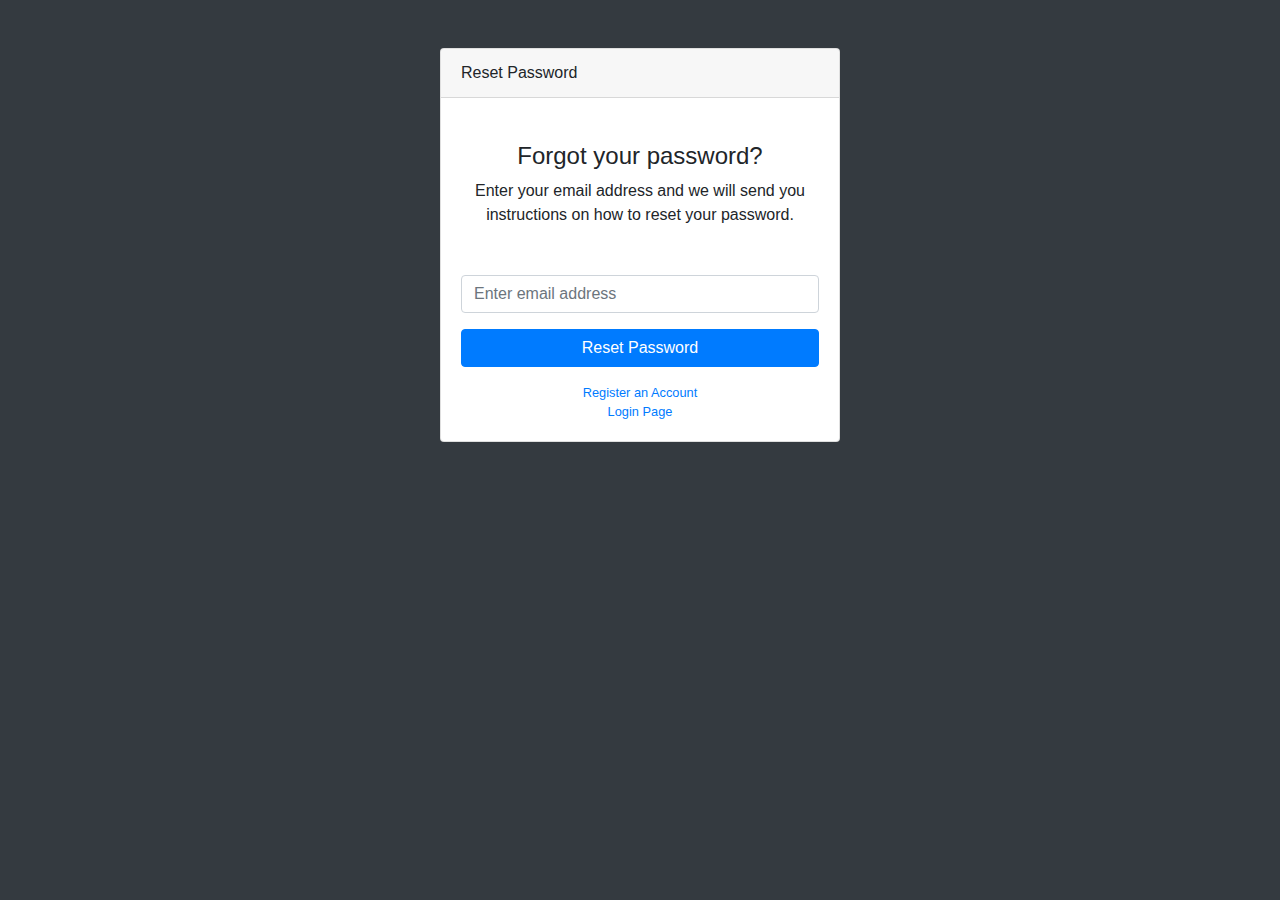
<file: final/admin/forgot-password.html>
<!DOCTYPE html>
<html lang="en">

<head>
  <meta charset="utf-8">
  <meta http-equiv="X-UA-Compatible" content="IE=edge">
  <meta name="viewport" content="width=device-width, initial-scale=1, shrink-to-fit=no">
  <meta name="description" content="">
  <meta name="author" content="">
  <title>SB Admin - Start Bootstrap Template</title>
  <!-- Bootstrap core CSS-->
  <link href="vendor/bootstrap/css/bootstrap.min.css" rel="stylesheet">
  <!-- Custom fonts for this template-->
  <link href="vendor/font-awesome/css/font-awesome.min.css" rel="stylesheet" type="text/css">
  <!-- Custom styles for this template-->
  <link href="css/sb-admin.css" rel="stylesheet">
</head>

<body class="bg-dark">
  <div class="container">
    <div class="card card-login mx-auto mt-5">
      <div class="card-header">Reset Password</div>
      <div class="card-body">
        <div class="text-center mt-4 mb-5">
          <h4>Forgot your password?</h4>
          <p>Enter your email address and we will send you instructions on how to reset your password.</p>
        </div>
        <form>
          <div class="form-group">
            <input class="form-control" id="exampleInputEmail1" type="email" aria-describedby="emailHelp" placeholder="Enter email address">
          </div>
          <a class="btn btn-primary btn-block" href="login.html">Reset Password</a>
        </form>
        <div class="text-center">
          <a class="d-block small mt-3" href="register.html">Register an Account</a>
          <a class="d-block small" href="login.html">Login Page</a>
        </div>
      </div>
    </div>
  </div>
  <!-- Bootstrap core JavaScript-->
  <script src="vendor/jquery/jquery.min.js"></script>
  <script src="vendor/bootstrap/js/bootstrap.bundle.min.js"></script>
  <!-- Core plugin JavaScript-->
  <script src="vendor/jquery-easing/jquery.easing.min.js"></script>
</body>

</html>
</file>
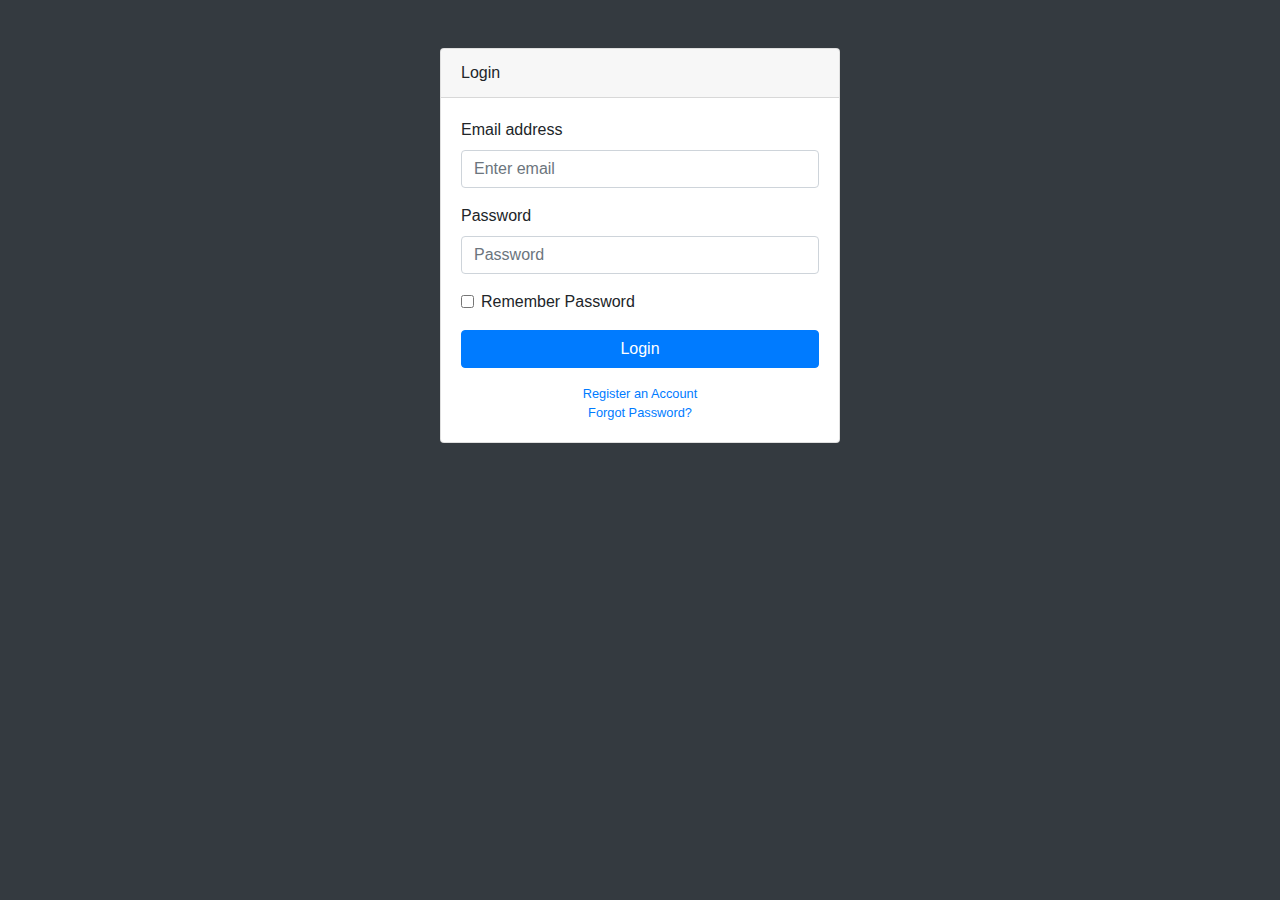
<file: final/admin/login.html>
<!DOCTYPE html>
<html lang="en">

<head>
  <meta charset="utf-8">
  <meta http-equiv="X-UA-Compatible" content="IE=edge">
  <meta name="viewport" content="width=device-width, initial-scale=1, shrink-to-fit=no">
  <meta name="description" content="">
  <meta name="author" content="">
  <title>SB Admin - Start Bootstrap Template</title>
  <!-- Bootstrap core CSS-->
  <link href="vendor/bootstrap/css/bootstrap.min.css" rel="stylesheet">
  <!-- Custom fonts for this template-->
  <link href="vendor/font-awesome/css/font-awesome.min.css" rel="stylesheet" type="text/css">
  <!-- Custom styles for this template-->
  <link href="css/sb-admin.css" rel="stylesheet">
</head>

<body class="bg-dark">
  <div class="container">
    <div class="card card-login mx-auto mt-5">
      <div class="card-header">Login</div>
      <div class="card-body">
        <form>
          <div class="form-group">
            <label for="exampleInputEmail1">Email address</label>
            <input class="form-control" id="exampleInputEmail1" type="email" aria-describedby="emailHelp" placeholder="Enter email">
          </div>
          <div class="form-group">
            <label for="exampleInputPassword1">Password</label>
            <input class="form-control" id="exampleInputPassword1" type="password" placeholder="Password">
          </div>
          <div class="form-group">
            <div class="form-check">
              <label class="form-check-label">
                <input class="form-check-input" type="checkbox"> Remember Password</label>
            </div>
          </div>
          <a class="btn btn-primary btn-block" href="index.html">Login</a>
        </form>
        <div class="text-center">
          <a class="d-block small mt-3" href="register.html">Register an Account</a>
          <a class="d-block small" href="forgot-password.html">Forgot Password?</a>
        </div>
      </div>
    </div>
  </div>
  <!-- Bootstrap core JavaScript-->
  <script src="vendor/jquery/jquery.min.js"></script>
  <script src="vendor/bootstrap/js/bootstrap.bundle.min.js"></script>
  <!-- Core plugin JavaScript-->
  <script src="vendor/jquery-easing/jquery.easing.min.js"></script>
</body>

</html>
</file>
<file: final/css/style.css>
body{
  background-color: white;
  font-family: 'Open Sans';
  color: black;
    padding: 0px !important;
    margin: 0px !important;
}

.nav-link {
    font-size: 28px;
}

.carousel-inner img {
    position: relative;
    
      width: 100vw;
      height: 40vw;
  }

button:focus {
    outline: 0;
}

.navbar .dropdown-menu .form-control {
    width: 200px;
}

.nav-bar {
    margin,padding: 0;
}

.nav-bar-brand {
   font-size: 50px;
}
 .nav-pills{
  
  font-size:1.5em;
  background-color: white;
  margin-bottom: 10%;
}

.block{
  background-color:black;
  opacity:.7;
  padding: 10px;
  width: 50%;
  margin-right:auto;
  margin-left: auto;
  border-radius: 5px;
  margin-top: +160px;
}
h1{
  padding:0%;
  margin-top:0px;
  font-size:4.0em;
  color: white;
}

#cnotes {
    padding-bottom: 30px;
}

.btn-default{
  background-color:black;
  border: none;
  color: white;
}

.panel-body > p{
    font-size: 18px;
}

.pageTwo{
    padding: 10px;
}

.pageTwo > container > row {
    text-align: center;
}

p{
  font-size: 1.5em;
  padding: 2%;
}


.pageThree{
background-color: #1D1F20;
-webkit-background-size: cover;
-moz-background-size: cover;
-o-background-size: cover;
background-size: cover;
padding: 1%;
padding-bottom: 70px;
}

.pageThree > button {
    margin: 10px;
}

.pageFour{
background-color: lightgrey;
background-size: cover;
width: 1024px center;
padding: 2%;

  
-webkit-background-size: cover;
-moz-background-size: cover;
-o-background-size: cover;
background-size: cover;
}

.paddingBTN{
  padding-top:25%;
  padding-bottom:25%;
  width:200px;
  margin-bottom: 25px;
}

.footer{
  background-color:black;
}

.footer p{
  font-size:15px;
}

h4 {
 font-size: 2.0em;
}

.pageOne{
height: 683px;
width: 1024px center;
-webkit-background-size: cover;
-moz-background-size: cover;
-o-background-size: cover;
background-size: cover;
}
</file>
<file: bootstrap-4.1/css/custom.css>
body {
    background-color: #f5f5f5;

}
.withBorder{
	border: 1px solid rgba(0,0,0,0.1);
}
.row-inner1{
	color: rgba(0,0,0,0.55);
	background-color: #f6f6f6;
	border-bottom: 1px solid rgba(0,0,0,0.1);
	height: 48px;
	padding: 15px 16px;
}
.icon1 li{
	padding-top: 8px;
}
.icon2 img{
	width: 22px;
	height: 22px;
	position: relative;
	left: -4px;
}
.col-md-12 h1{
	font-size: 20px;
	padding-bottom: 4px;
	font-family: 'OpenSans-Light', Arial, sans-serif;
	font-weight: 100;
	line-height: 24px;
	color: #5b5656;
}
.font1{
	font-size: 14px;
    line-height: 21px;
}
.c1 {
	cursor: pointer; 
	cursor: hand;
	color: #2972d1;
}
</file>
<file: Webtechlec/css/custom.css>
body {
    background-color: #f5f5f5;

}
.withBorder{
	border: 1px solid rgba(0,0,0,0.1);
}
.row-inner1{
	color: rgba(0,0,0,0.55);
	background-color: #f6f6f6;
	border-bottom: 1px solid rgba(0,0,0,0.1);
	height: 48px;
	padding: 15px 16px;
}
.icon1 li{
	padding-top: 8px;
}
.icon2 img{
	width: 22px;
	height: 22px;
	position: relative;
	left: -4px;
}
.col-md-12 h1{
	font-size: 25px;
	padding-bottom: 4px;
	font-family: 'OpenSans-Light', Arial, sans-serif;
	font-weight: 100;
	line-height: 24px;
	color: #5b5656;
}
.font1{
	font-size: 14px;
    line-height: 21px;
}
.c1 {
	cursor: pointer; 
	cursor: hand;
	color: #2972d1;
}
.quiz img{
	border: 1px solid #046677;
	width: 100%;
}
</file>
<file: final/admin/css/sb-admin.css>
html {
  position: relative;
  min-height: 100%;
}

body {
  overflow-x: hidden;
}

body.sticky-footer {
  margin-bottom: 56px;
}

body.sticky-footer .content-wrapper {
  min-height: calc(100vh - 56px - 56px);
}

body.fixed-nav {
  padding-top: 56px;
}

.content-wrapper {
  min-height: calc(100vh - 56px);
  padding-top: 1rem;
}

.scroll-to-top {
  position: fixed;
  right: 15px;
  bottom: 3px;
  display: none;
  width: 50px;
  height: 50px;
  text-align: center;
  color: white;
  background: rgba(52, 58, 64, 0.5);
  line-height: 45px;
}

.scroll-to-top:focus, .scroll-to-top:hover {
  color: white;
}

.scroll-to-top:hover {
  background: #343a40;
}

.scroll-to-top i {
  font-weight: 800;
}

.smaller {
  font-size: 0.7rem;
}

.o-hidden {
  overflow: hidden !important;
}

.z-0 {
  z-index: 0;
}

.z-1 {
  z-index: 1;
}

#mainNav .navbar-collapse {
  overflow: auto;
  max-height: 75vh;
}

#mainNav .navbar-collapse .navbar-nav .nav-item .nav-link {
  cursor: pointer;
}

#mainNav .navbar-collapse .navbar-sidenav .nav-link-collapse:after {
  float: right;
  content: '\f107';
  font-family: 'FontAwesome';
}

#mainNav .navbar-collapse .navbar-sidenav .nav-link-collapse.collapsed:after {
  content: '\f105';
}

#mainNav .navbar-collapse .navbar-sidenav .sidenav-second-level,
#mainNav .navbar-collapse .navbar-sidenav .sidenav-third-level {
  padding-left: 0;
}

#mainNav .navbar-collapse .navbar-sidenav .sidenav-second-level > li > a,
#mainNav .navbar-collapse .navbar-sidenav .sidenav-third-level > li > a {
  display: block;
  padding: 0.5em 0;
}

#mainNav .navbar-collapse .navbar-sidenav .sidenav-second-level > li > a:focus, #mainNav .navbar-collapse .navbar-sidenav .sidenav-second-level > li > a:hover,
#mainNav .navbar-collapse .navbar-sidenav .sidenav-third-level > li > a:focus,
#mainNav .navbar-collapse .navbar-sidenav .sidenav-third-level > li > a:hover {
  text-decoration: none;
}

#mainNav .navbar-collapse .navbar-sidenav .sidenav-second-level > li > a {
  padding-left: 1em;
}

#mainNav .navbar-collapse .navbar-sidenav .sidenav-third-level > li > a {
  padding-left: 2em;
}

#mainNav .navbar-collapse .sidenav-toggler {
  display: none;
}

#mainNav .navbar-collapse .navbar-nav > .nav-item.dropdown > .nav-link {
  position: relative;
  min-width: 45px;
}

#mainNav .navbar-collapse .navbar-nav > .nav-item.dropdown > .nav-link:after {
  float: right;
  width: auto;
  content: '\f105';
  border: none;
  font-family: 'FontAwesome';
}

#mainNav .navbar-collapse .navbar-nav > .nav-item.dropdown > .nav-link .indicator {
  position: absolute;
  top: 5px;
  left: 21px;
  font-size: 10px;
}

#mainNav .navbar-collapse .navbar-nav > .nav-item.dropdown.show > .nav-link:after {
  content: '\f107';
}

#mainNav .navbar-collapse .navbar-nav > .nav-item.dropdown .dropdown-menu > .dropdown-item > .dropdown-message {
  overflow: hidden;
  max-width: none;
  text-overflow: ellipsis;
}

@media (min-width: 992px) {
  #mainNav .navbar-brand {
    width: 250px;
  }
  #mainNav .navbar-collapse {
    overflow: visible;
    max-height: none;
  }
  #mainNav .navbar-collapse .navbar-sidenav {
    position: absolute;
    top: 0;
    left: 0;
    -webkit-flex-direction: column;
    -ms-flex-direction: column;
    flex-direction: column;
    margin-top: 56px;
  }
  #mainNav .navbar-collapse .navbar-sidenav > .nav-item {
    width: 250px;
    padding: 0;
  }
  #mainNav .navbar-collapse .navbar-sidenav > .nav-item > .nav-link {
    padding: 1em;
  }
  #mainNav .navbar-collapse .navbar-sidenav > .nav-item .sidenav-second-level,
  #mainNav .navbar-collapse .navbar-sidenav > .nav-item .sidenav-third-level {
    padding-left: 0;
    list-style: none;
  }
  #mainNav .navbar-collapse .navbar-sidenav > .nav-item .sidenav-second-level > li,
  #mainNav .navbar-collapse .navbar-sidenav > .nav-item .sidenav-third-level > li {
    width: 250px;
  }
  #mainNav .navbar-collapse .navbar-sidenav > .nav-item .sidenav-second-level > li > a,
  #mainNav .navbar-collapse .navbar-sidenav > .nav-item .sidenav-third-level > li > a {
    padding: 1em;
  }
  #mainNav .navbar-collapse .navbar-sidenav > .nav-item .sidenav-second-level > li > a {
    padding-left: 2.75em;
  }
  #mainNav .navbar-collapse .navbar-sidenav > .nav-item .sidenav-third-level > li > a {
    padding-left: 3.75em;
  }
  #mainNav .navbar-collapse .navbar-nav > .nav-item.dropdown > .nav-link {
    min-width: 0;
  }
  #mainNav .navbar-collapse .navbar-nav > .nav-item.dropdown > .nav-link:after {
    width: 24px;
    text-align: center;
  }
  #mainNav .navbar-collapse .navbar-nav > .nav-item.dropdown .dropdown-menu > .dropdown-item > .dropdown-message {
    max-width: 300px;
  }
}

#mainNav.fixed-top .sidenav-toggler {
  display: none;
}

@media (min-width: 992px) {
  #mainNav.fixed-top .navbar-sidenav {
    height: calc(100vh - 112px);
  }
  #mainNav.fixed-top .sidenav-toggler {
    position: absolute;
    top: 0;
    left: 0;
    display: flex;
    -webkit-flex-direction: column;
    -ms-flex-direction: column;
    flex-direction: column;
    margin-top: calc(100vh - 56px);
  }
  #mainNav.fixed-top .sidenav-toggler > .nav-item {
    width: 250px;
    padding: 0;
  }
  #mainNav.fixed-top .sidenav-toggler > .nav-item > .nav-link {
    padding: 1em;
  }
}

#mainNav.fixed-top.navbar-dark .sidenav-toggler {
  background-color: #212529;
}

#mainNav.fixed-top.navbar-dark .sidenav-toggler a i {
  color: #adb5bd;
}

#mainNav.fixed-top.navbar-light .sidenav-toggler {
  background-color: #dee2e6;
}

#mainNav.fixed-top.navbar-light .sidenav-toggler a i {
  color: rgba(0, 0, 0, 0.5);
}

body.sidenav-toggled #mainNav.fixed-top .sidenav-toggler {
  overflow-x: hidden;
  width: 55px;
}

body.sidenav-toggled #mainNav.fixed-top .sidenav-toggler .nav-item,
body.sidenav-toggled #mainNav.fixed-top .sidenav-toggler .nav-link {
  width: 55px !important;
}

body.sidenav-toggled #mainNav.fixed-top #sidenavToggler i {
  -webkit-transform: scaleX(-1);
  -moz-transform: scaleX(-1);
  -o-transform: scaleX(-1);
  transform: scaleX(-1);
  filter: FlipH;
  -ms-filter: 'FlipH';
}

#mainNav.static-top .sidenav-toggler {
  display: none;
}

@media (min-width: 992px) {
  #mainNav.static-top .sidenav-toggler {
    display: flex;
  }
}

body.sidenav-toggled #mainNav.static-top #sidenavToggler i {
  -webkit-transform: scaleX(-1);
  -moz-transform: scaleX(-1);
  -o-transform: scaleX(-1);
  transform: scaleX(-1);
  filter: FlipH;
  -ms-filter: 'FlipH';
}

.content-wrapper {
  overflow-x: hidden;
  background: white;
}

@media (min-width: 992px) {
  .content-wrapper {
    margin-left: 250px;
  }
}

#sidenavToggler i {
  font-weight: 800;
}

.navbar-sidenav-tooltip.show {
  display: none;
}

@media (min-width: 992px) {
  body.sidenav-toggled .content-wrapper {
    margin-left: 55px;
  }
}

body.sidenav-toggled .navbar-sidenav {
  width: 55px;
}

body.sidenav-toggled .navbar-sidenav .nav-link-text {
  display: none;
}

body.sidenav-toggled .navbar-sidenav .nav-item,
body.sidenav-toggled .navbar-sidenav .nav-link {
  width: 55px !important;
}

body.sidenav-toggled .navbar-sidenav .nav-item:after,
body.sidenav-toggled .navbar-sidenav .nav-link:after {
  display: none;
}

body.sidenav-toggled .navbar-sidenav .nav-item {
  white-space: nowrap;
}

body.sidenav-toggled .navbar-sidenav-tooltip.show {
  display: flex;
}

#mainNav.navbar-dark .navbar-collapse .navbar-sidenav .nav-link-collapse:after {
  color: #868e96;
}

#mainNav.navbar-dark .navbar-collapse .navbar-sidenav > .nav-item > .nav-link {
  color: #868e96;
}

#mainNav.navbar-dark .navbar-collapse .navbar-sidenav > .nav-item > .nav-link:hover {
  color: #adb5bd;
}

#mainNav.navbar-dark .navbar-collapse .navbar-sidenav > .nav-item .sidenav-second-level > li > a,
#mainNav.navbar-dark .navbar-collapse .navbar-sidenav > .nav-item .sidenav-third-level > li > a {
  color: #868e96;
}

#mainNav.navbar-dark .navbar-collapse .navbar-sidenav > .nav-item .sidenav-second-level > li > a:focus, #mainNav.navbar-dark .navbar-collapse .navbar-sidenav > .nav-item .sidenav-second-level > li > a:hover,
#mainNav.navbar-dark .navbar-collapse .navbar-sidenav > .nav-item .sidenav-third-level > li > a:focus,
#mainNav.navbar-dark .navbar-collapse .navbar-sidenav > .nav-item .sidenav-third-level > li > a:hover {
  color: #adb5bd;
}

#mainNav.navbar-dark .navbar-collapse .navbar-nav > .nav-item.dropdown > .nav-link:after {
  color: #adb5bd;
}

@media (min-width: 992px) {
  #mainNav.navbar-dark .navbar-collapse .navbar-sidenav {
    background: #343a40;
  }
  #mainNav.navbar-dark .navbar-collapse .navbar-sidenav li.active a {
    color: white !important;
    background-color: #495057;
  }
  #mainNav.navbar-dark .navbar-collapse .navbar-sidenav li.active a:focus, #mainNav.navbar-dark .navbar-collapse .navbar-sidenav li.active a:hover {
    color: white;
  }
  #mainNav.navbar-dark .navbar-collapse .navbar-sidenav > .nav-item .sidenav-second-level,
  #mainNav.navbar-dark .navbar-collapse .navbar-sidenav > .nav-item .sidenav-third-level {
    background: #343a40;
  }
}

#mainNav.navbar-light .navbar-collapse .navbar-sidenav .nav-link-collapse:after {
  color: rgba(0, 0, 0, 0.5);
}

#mainNav.navbar-light .navbar-collapse .navbar-sidenav > .nav-item > .nav-link {
  color: rgba(0, 0, 0, 0.5);
}

#mainNav.navbar-light .navbar-collapse .navbar-sidenav > .nav-item > .nav-link:hover {
  color: rgba(0, 0, 0, 0.7);
}

#mainNav.navbar-light .navbar-collapse .navbar-sidenav > .nav-item .sidenav-second-level > li > a,
#mainNav.navbar-light .navbar-collapse .navbar-sidenav > .nav-item .sidenav-third-level > li > a {
  color: rgba(0, 0, 0, 0.5);
}

#mainNav.navbar-light .navbar-collapse .navbar-sidenav > .nav-item .sidenav-second-level > li > a:focus, #mainNav.navbar-light .navbar-collapse .navbar-sidenav > .nav-item .sidenav-second-level > li > a:hover,
#mainNav.navbar-light .navbar-collapse .navbar-sidenav > .nav-item .sidenav-third-level > li > a:focus,
#mainNav.navbar-light .navbar-collapse .navbar-sidenav > .nav-item .sidenav-third-level > li > a:hover {
  color: rgba(0, 0, 0, 0.7);
}

#mainNav.navbar-light .navbar-collapse .navbar-nav > .nav-item.dropdown > .nav-link:after {
  color: rgba(0, 0, 0, 0.5);
}

@media (min-width: 992px) {
  #mainNav.navbar-light .navbar-collapse .navbar-sidenav {
    background: #f8f9fa;
  }
  #mainNav.navbar-light .navbar-collapse .navbar-sidenav li.active a {
    color: #000 !important;
    background-color: #e9ecef;
  }
  #mainNav.navbar-light .navbar-collapse .navbar-sidenav li.active a:focus, #mainNav.navbar-light .navbar-collapse .navbar-sidenav li.active a:hover {
    color: #000;
  }
  #mainNav.navbar-light .navbar-collapse .navbar-sidenav > .nav-item .sidenav-second-level,
  #mainNav.navbar-light .navbar-collapse .navbar-sidenav > .nav-item .sidenav-third-level {
    background: #f8f9fa;
  }
}

.card-body-icon {
  position: absolute;
  z-index: 0;
  top: -25px;
  right: -25px;
  font-size: 5rem;
  -webkit-transform: rotate(15deg);
  -ms-transform: rotate(15deg);
  transform: rotate(15deg);
}

@media (min-width: 576px) {
  .card-columns {
    column-count: 1;
  }
}

@media (min-width: 768px) {
  .card-columns {
    column-count: 2;
  }
}

@media (min-width: 1200px) {
  .card-columns {
    column-count: 2;
  }
}

.card-login {
  max-width: 25rem;
}

.card-register {
  max-width: 40rem;
}

footer.sticky-footer {
  position: absolute;
  right: 0;
  bottom: 0;
  width: 100%;
  height: 56px;
  background-color: #e9ecef;
  line-height: 55px;
}

@media (min-width: 992px) {
  footer.sticky-footer {
    width: calc(100% - 250px);
  }
}

@media (min-width: 992px) {
  body.sidenav-toggled footer.sticky-footer {
    width: calc(100% - 55px);
  }
}
</file>
